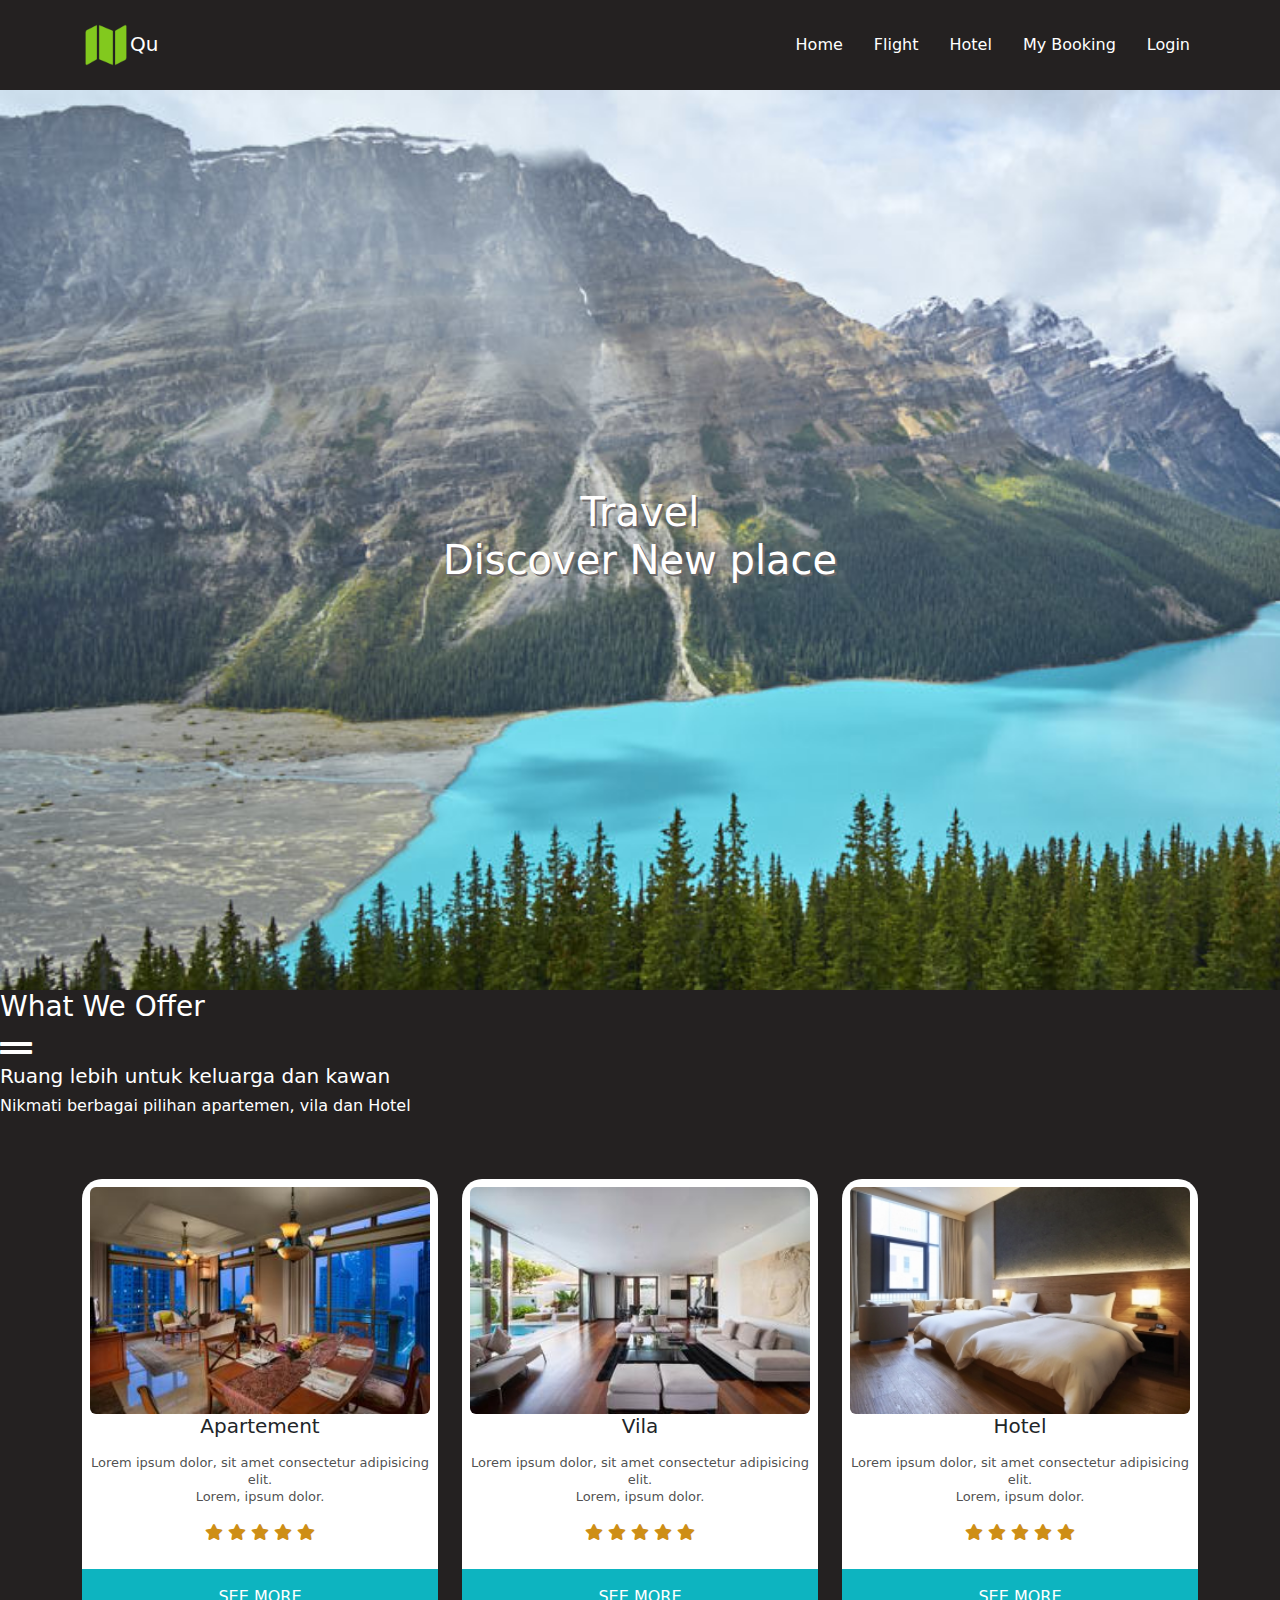
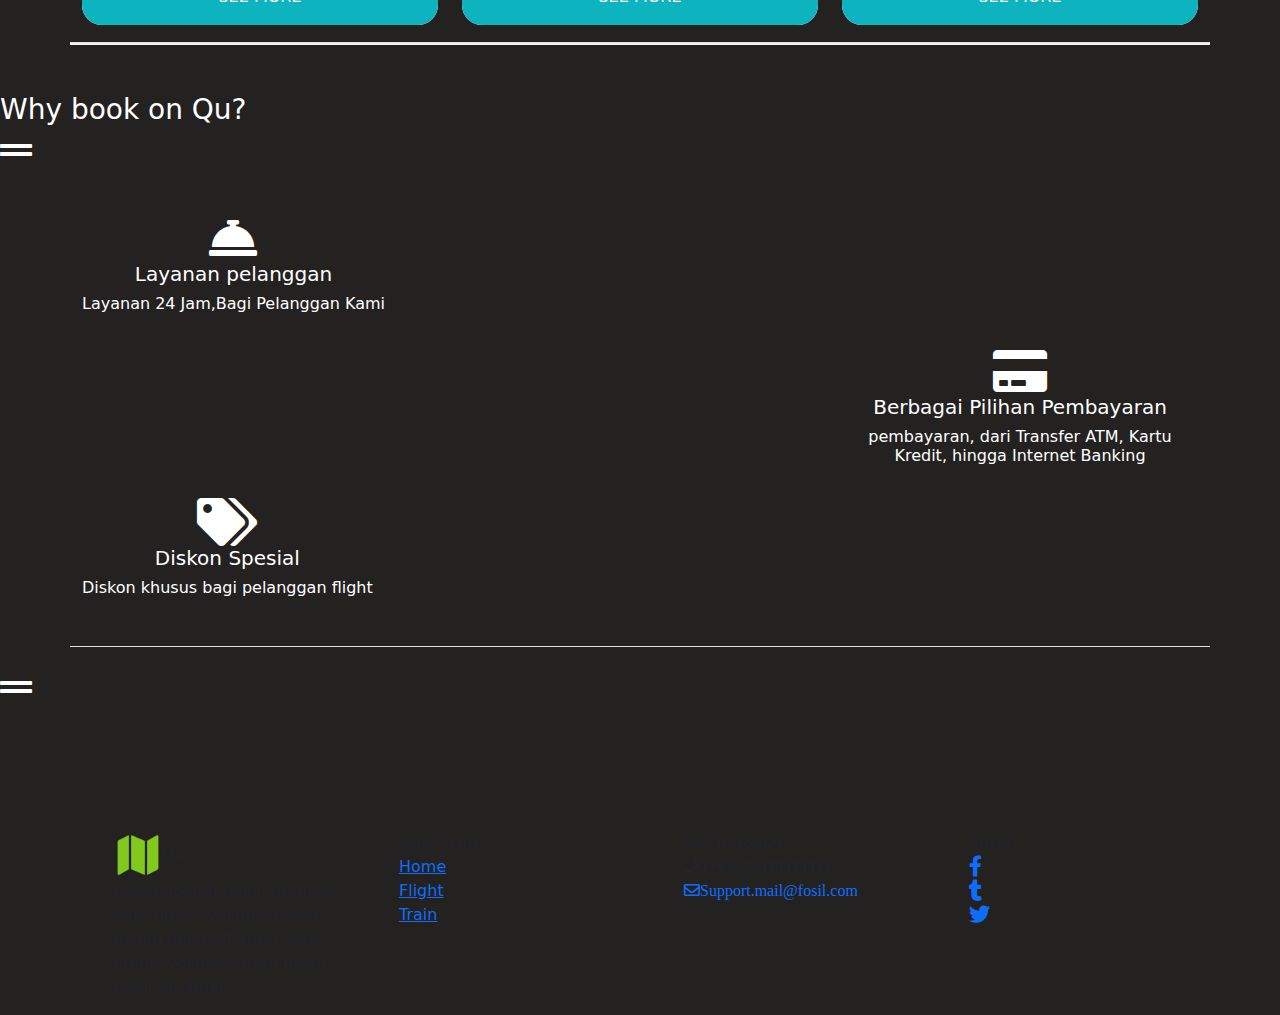
<file: index.html>
<html lang="en">
    <head>

      <meta charset="utf-8">
      <meta name="viewport" content="width=device-width, initial-scale=1.0">
      <link href="https://fonts.googleapis.com/icon?family=Material+Icons"rel="stylesheet"> 
      <link rel="shortcut icon" type="image/jpg" href="css/Img/9.png">
      <link rel="stylesheet" href="https://cdnjs.cloudflare.com/ajax/libs/font-awesome/5.15.3/css/all.min.css">
      <link href="https://cdn.jsdelivr.net/npm/bootstrap@5.0.0-beta3/dist/css/bootstrap.min.css" rel="stylesheet" integrity="sha384-eOJMYsd53ii+scO/bJGFsiCZc+5NDVN2yr8+0RDqr0Ql0h+rP48ckxlpbzKgwra6" crossorigin="anonymous">
      <link rel="stylesheet" type="text/css" href="css/style.css">
      <link rel="stylesheet" type="text/css" href="css/hstyle.css">
      <link rel="stylesheet" type="text/css" href="css/responsive.css">
      <title>Qu Ticket</title>
    </head>
    <body>
     

      <script src="https://cdn.jsdelivr.net/npm/bootstrap@5.0.0-beta3/dist/js/bootstrap.bundle.min.js" integrity="sha384-JEW9xMcG8R+pH31jmWH6WWP0WintQrMb4s7ZOdauHnUtxwoG2vI5DkLtS3qm9Ekf" crossorigin="anonymous"></script>
  
      <nav class="navbar navbar-expand-lg navbar-dark p-md-3">
        <div class="container">
         <a href="" class="navbar-brand"><img src="css/Img/16.ico" alt="">Qu</a>
         <button type="button" class="navbar-toggler" data-bs-target="#navbarNav" data-bs-toggle="collapse" aria-controls="navbarNav" aria-expanded="false" aria-label="Toggle navbar">
           <span class="navbar-toggler-icon"></span>
         </button>
         <div class="collapse navbar-collapse" id="navbarNav">
           <div class="mx-auto"></div>
           <ul class="navbar-nav">
             <li class="nav-item" id="up">
              <a href="#" class="nav-link text-white ">Home</a>
            </li>
            <li class="nav-item" id="up">
              <a href="Flight.html" class="nav-link text-white ac">Flight</a>
            </li>
            <li class="nav-item" id="up">
              <a href="Hotel.html" class="nav-link text-white">Hotel</a>
            </li>
            <li class="nav-item" id="up">
              <a href="Book.html" class="nav-link text-white">My Booking</a>
            </li>
            <li class="nav-item" id="up">
              <a href="Log.html" class="nav-link text-white active">Login</a>
            </li>
          </ul>
        </div>
        </div>
      </nav>
      
        <div class="banner-image w-100 vh-100 d-flex justify-content-center align-items-center">
          
          <h1 class="text-white text-center" >Travel <br>Discover New place</h1>
          
        </div>
        
        <div class="Title l text-white">
            <h3>What We Offer</h3>
            <i class="fas fa-grip-lines fa-2x"></i>
        </div>
        <div class="cap text-white">
                <h5>Ruang lebih untuk keluarga dan kawan </h5>
                <h6>Nikmati berbagai pilihan apartemen, vila dan Hotel</h6>
            </div>
          <div class="container mb-5 mt-5">
            <div class="row border-bottom">
              <div class="col-md-4">
                <div class="card o mt-3">
                  <div class="align-items-center p-2 text-center">
                    <img src="css/Img/apart.jpeg" alt="" class="rounded" >
                    <h5>Apartement</h5>
                    <div class="mt-3 info">
                      <span class="text1 d-block">Lorem ipsum dolor, sit amet consectetur adipisicing elit.</span>
                        <span class="text1">Lorem, ipsum dolor.</span>
                    </div>
                    
                    <div class="mt-3 text-dark">
                      <div class="star mt-3 align-items-center">
                        <i class="fas fa-star"></i>
                        <i class="fas fa-star"></i>
                        <i class="fas fa-star"></i>
                        <i class="fas fa-star"></i>
                        <i class="fas fa-star"></i>
                      </div>
                    </div>
                  </div>
                  <div class="p-3 apart text-center text-white mt-3 cursor i">
                    <span class="text-uppercase"> <a href="index5.html" class="stretched-link"></a> See more</span>
                  </div>
                </div>
              </div>

              <div class="col-md-4">
                <div class="card o mt-3">
                  <div class="align-items-center p-2 text-center">
                    <img src="css/Img/villa.jpeg" alt="" class="rounded" >
                    <h5>Vila</h5>
                    <div class="mt-3 info">
                      <span class="text1 d-block">Lorem ipsum dolor, sit amet consectetur adipisicing elit.</span>
                        <span class="text1">Lorem, ipsum dolor.</span>
                    </div>
                    <div class="mt-3 text-dark">

                      <div class="star mt-3 align-items-center">
                        <i class="fas fa-star"></i>
                        <i class="fas fa-star"></i>
                        <i class="fas fa-star"></i>
                        <i class="fas fa-star"></i>
                        <i class="fas fa-star"></i>
                      </div>
                    </div>
                  </div>
                  <div class="p-3 villa text-center text-white mt-3 cursor i">
                    <span class="text-uppercase"> <a href="index5.html" class="stretched-link"></a> See more</span>
                  </div>
                </div>
              </div>
              
              <div class="col-md-4">
                <div class="card o mt-3">
                  <div class="align-items-center p-2 text-center">
                    <img src="css/Img/20.jpg" alt="" class="rounded" >
                    <h5>Hotel</h5>
                    <div class="mt-3 info">
                      <span class="text1 d-block">Lorem ipsum dolor, sit amet consectetur adipisicing elit.</span>
                        <span class="text1">Lorem, ipsum dolor.</span>
                    </div>
                    <div class="mt-3 text-dark">

                      <div class="star mt-3 align-items-center">
                        <i class="fas fa-star"></i>
                        <i class="fas fa-star"></i>
                        <i class="fas fa-star"></i>
                        <i class="fas fa-star"></i>
                        <i class="fas fa-star"></i>
                      </div>
                    </div>
                  </div>
                  <div class="p-3 villa text-center text-white mt-3 cursor i">
                    <span class="text-uppercase"> <a href="index5.html" class="stretched-link"></a> See more</span>
                  </div>
                </div>
              </div>
            </div>
            </div>
            
          <div class="Title l text-white">
            <h3>Why book on Qu?</h3>
            <i class="fas fa-grip-lines fa-2x"></i>
        </div>
      <div class="container mb-4 mt-5">
          <div class="row mb-2">
            <div class="col-md-4">
            <div class="lay o text-white text-center">
              <i class="fas fa-concierge-bell fa-3x"></i>
              <h5>Layanan pelanggan</h5>
              <h6>Layanan 24 Jam,Bagi Pelanggan Kami </h6>
        </div>
        </div>
        <div class="col-md-4">
          <div class="lay l text-white text-center">
            <i class="fas fa-concierge-bell fa-3x"></i>
            <h5>Layanan pelanggan</h5>
            <h6>Layanan 24 Jam,Bagi Pelanggan Kami </h6>
      </div>
      </div>
      <div class="col-md-4">

        </div>
      </div>
      <div class="row mb-2">
        <div class="col-md-4">
        
      </div>
      <div class="col-md-4">
        <div class="lay l text-white text-center">
          <i class="fas fa-credit-card fa-3x"></i>
          <h5>Berbagai Pilihan Pembayaran</h5>
          <h6>pembayaran, dari Transfer ATM, Kartu Kredit, hingga Internet Banking</h6>
    </div>
      </div>
      <div class="col-md-4">
        <div class="lay o text-white text-center">
          <i class="fas fa-credit-card fa-3x"></i>
          <h5>Berbagai Pilihan Pembayaran</h5>
          <h6>pembayaran, dari Transfer ATM, Kartu Kredit, hingga Internet Banking</h6>
    </div>
     </div>
    </div>
    <div class="row border-bottom">
    <div class="col-md-4 mb-4">
      <div class="lay o text-white text-center">
        <i class="fas fa-tags fa-3x"></i>
        <h5>Diskon Spesial</h5>
        <h6>Diskon khusus bagi pelanggan flight</h6>
    </div>
    </div>
    <div class="col-md-4">
      <div class="lay l text-white text-center">
        <i class="fas fa-tags fa-3x"></i>
        <h5>Diskon Spesial</h5>
        <h6>Diskon khusus bagi pelanggan flight</h6>
    </div>
    </div>
    <div class="col-md-4">
    
   </div>
  </div>
        </div>
      <div class="Title l text-white">
        <i class="fas fa-grip-lines fa-2x"></i>
    </div>
    <footer class="footer l">
			<div class="container">
			<div class="row">
   
            <div class="col">
                <ul class="Logo">
                  <span><img src="css/Img/16.ico" alt="">Qu</span>     
                  <p>Lorem ipsum dolor sit amet, vero omnis vocibus,Lorem ipsum dolor sit amet, vero omnis vocibusLorem ipsum dolor sit amet,</p>
                 </ul>
            </div>
            <div class="col">
                <ul class="support">
                     <span>Quick Link</span>    
                     <li>
						 <a href="#">Home</a>
                      </li>
                           
                      <li>
                         <a href="index2.html">Flight</a>
                      </li>
                           
                      <li>
                        <a href="#">Train</a>
                      </li>

                </ul>
            </div>
            <div class="col">
                <ul class="support">
                     <span>Get in touch</span>    
                     <li>
						<i class="fas fa-phone"> (+62) 86439434922</i>  
                      </li>
                           
                      <li>
                         <a href="#"><i class="far fa-envelope">Support.mail@fosil.com</i></a>
                      </li>
                           

                </ul>
            </div>
			
            <div class="col">
              <ul class="social">
                         <span>Social</span>    
                          <li>
                               <a href="https://www.facebook.com/home.php"><i class="fab fa-facebook-f fa-lg"></i></a>
                          </li>

                          <li>
                               <a href="https://www.tumblr.com/login"><i class="fab fa-tumblr fa-lg"></i></a>
                          </li>
                           
                          <li>
                              <a href="https://twitter.com/home"><i class="fab fa-twitter fa-lg"></i></a>
                         </li>
                         
                </ul>
           </div>
       
       
       </div> 
    </div>
</footer>
		  </body>
  </html>
</file>
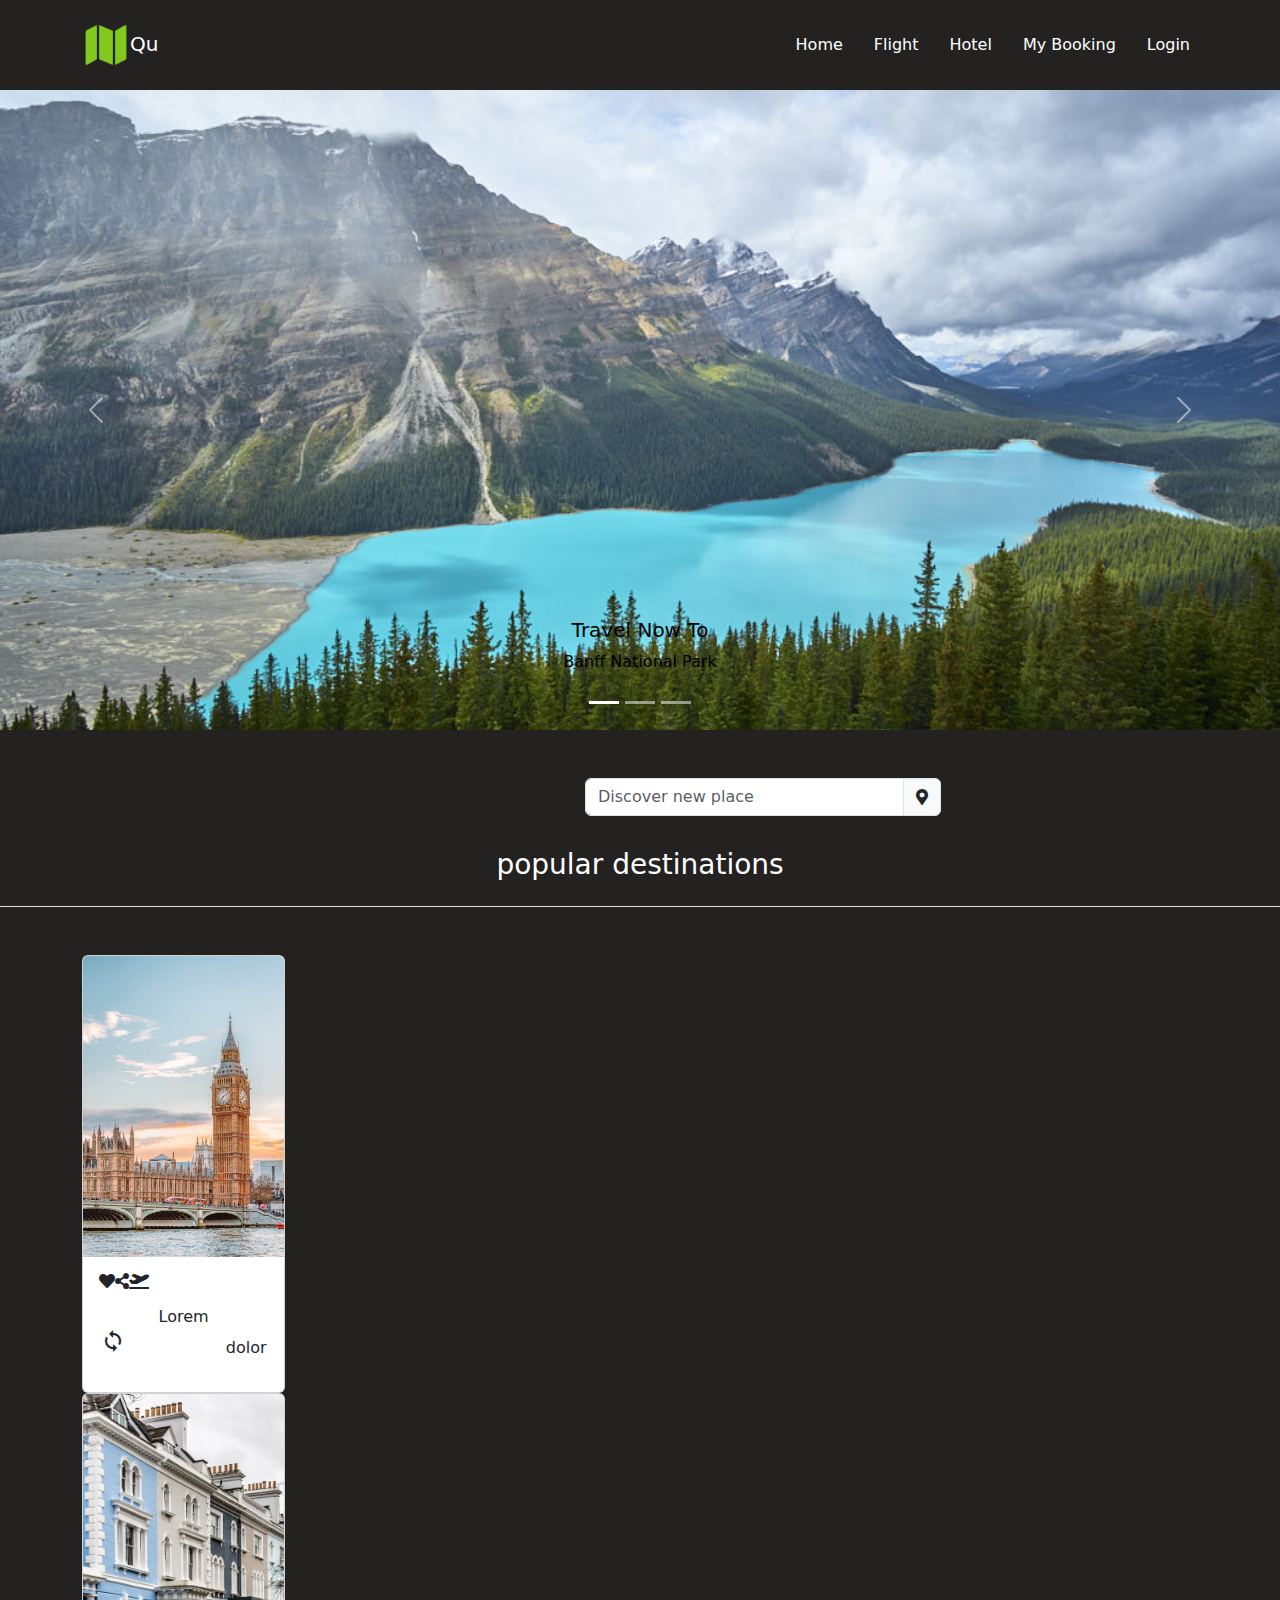
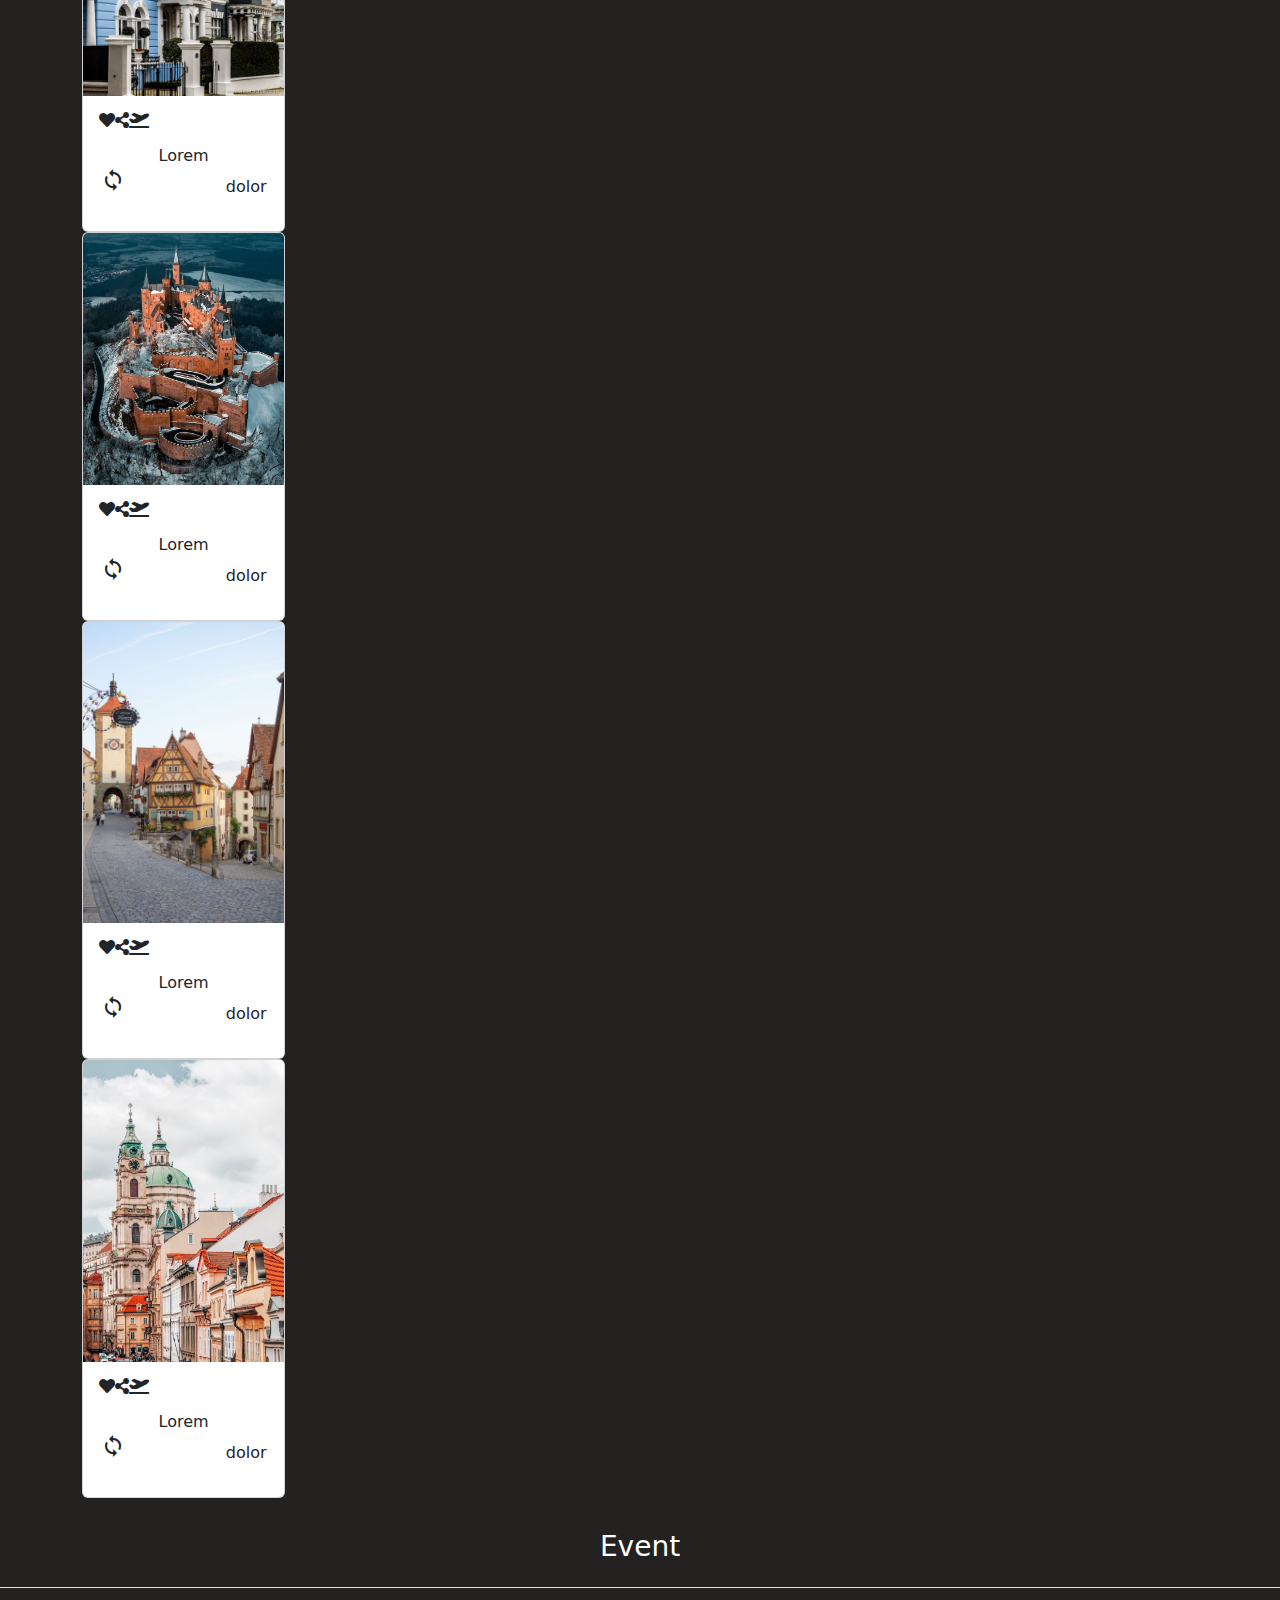
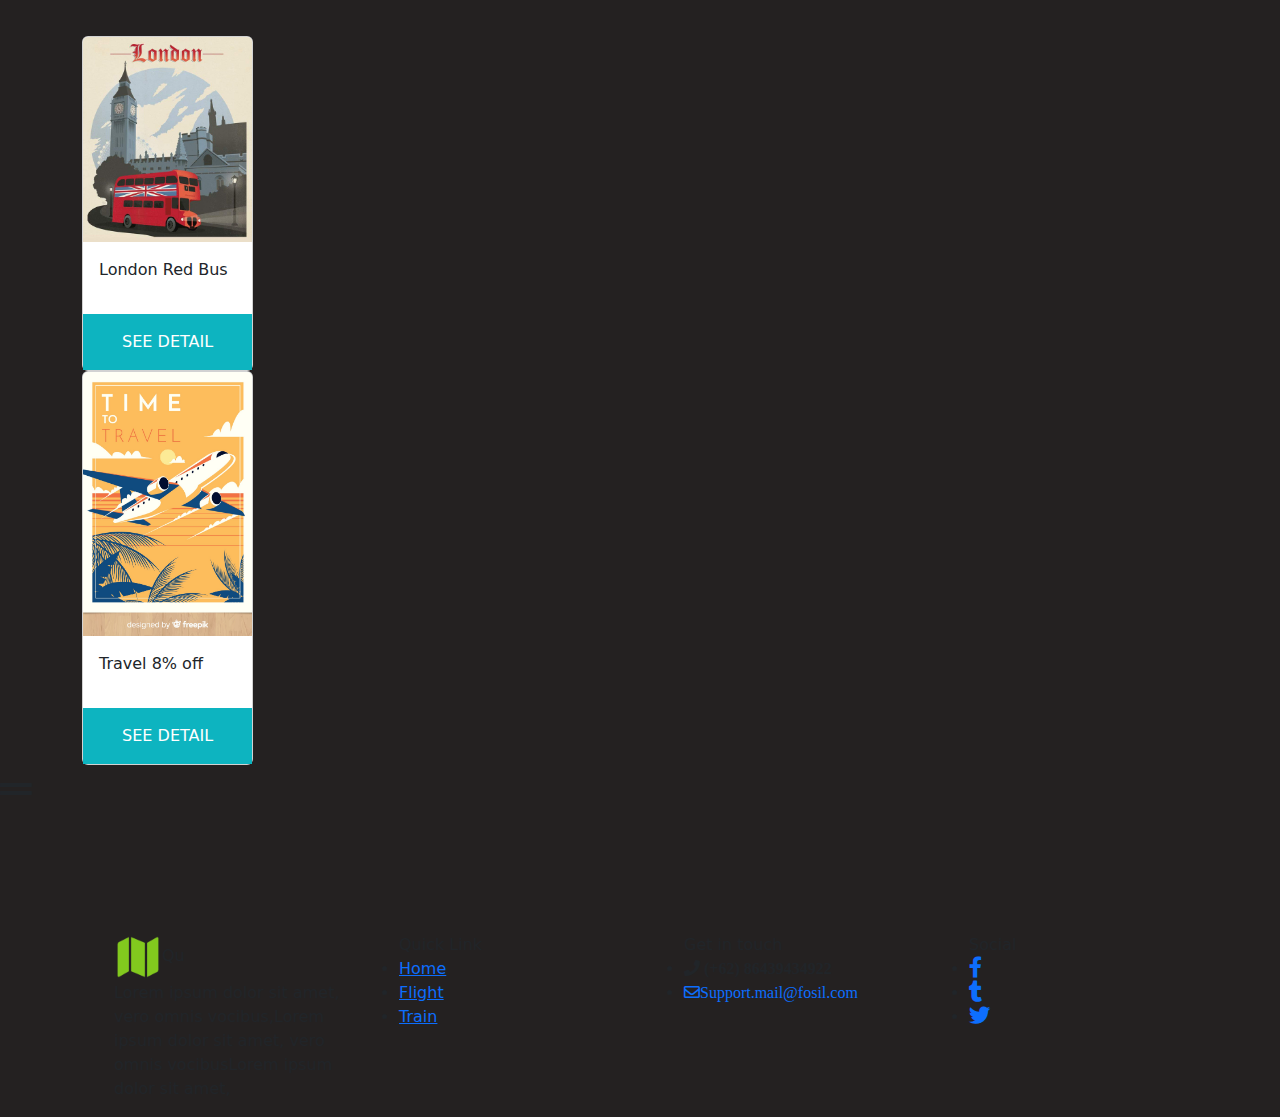
<file: Index.html>
<html lang="en">
    <head>

      <meta charset="utf-8">
      <meta name="viewport" content="width=device-width, initial-scale=1.0">
      <link href="https://fonts.googleapis.com/icon?family=Material+Icons"rel="stylesheet">
      <link rel="shortcut icon" type="image/jpg" href="css/Img/9.png">
      <link rel="stylesheet" href="https://cdnjs.cloudflare.com/ajax/libs/font-awesome/5.15.3/css/all.min.css">
      <link href="https://cdn.jsdelivr.net/npm/bootstrap@5.0.0-beta3/dist/css/bootstrap.min.css" rel="stylesheet" integrity="sha384-eOJMYsd53ii+scO/bJGFsiCZc+5NDVN2yr8+0RDqr0Ql0h+rP48ckxlpbzKgwra6" crossorigin="anonymous">
      <link rel="stylesheet" type="text/css" href="css/style.css">
      <link rel="stylesheet" type="text/css" href="css/hstyle.css">
      <link rel="stylesheet" type="text/css" href="css/responsive.css">
      <title>Qu Ticket</title>
    </head>
    <body>
     

      <script src="https://cdn.jsdelivr.net/npm/bootstrap@5.0.0-beta3/dist/js/bootstrap.bundle.min.js" integrity="sha384-JEW9xMcG8R+pH31jmWH6WWP0WintQrMb4s7ZOdauHnUtxwoG2vI5DkLtS3qm9Ekf" crossorigin="anonymous"></script>
  

      <nav class="navbar navbar-expand-lg navbar-dark p-md-3">
        <div class="container">
         <a href="" class="navbar-brand"><img src="css/Img/16.ico" alt="">Qu</a>
         <button type="button" class="navbar-toggler" data-bs-target="#navbarNav" data-bs-toggle="collapse" aria-controls="navbarNav" aria-expanded="false" aria-label="Toggle navbar">
           <span class="navbar-toggler-icon"></span>
         </button>
         <div class="collapse navbar-collapse" id="navbarNav">
           <div class="mx-auto"></div>
           <ul class="navbar-nav">
              <li class="nav-item" id="up">
                <a href="index3.html" class="nav-link text-white">Home</a>
              </li>
              <li class="nav-item" id="up">
                <a href="#" class="nav-link text-white active">Flight</a>
              </li>
              <li class="nav-item" id="up">
                <a href="index5.html" class="nav-link text-white">Hotel</a>
              </li>
              <li class="nav-item" id="up">
                <a href="index6.html" class="nav-link text-white">My Booking</a>
              </li>
              <li class="nav-item" id="up">
                <a href="index4.html" class="nav-link text-white">Login</a>
              </li>
              <li> <form>
                <div class="input-group l">
                <input type="text" class="form-control" placeholder="Discover new place" aria-label="Username" aria-describedby="basic-addon1">
                <button class="input-group-text" id="basic-addon1" type="submit"><i class="fas fa-map-marker-alt"></i></button>
                </div>
              </form></li>
          </ul>
        </div>
        </div>
      </nav>
      <div id="carouselExampleIndicators" class="carousel slide" data-bs-ride="carousel">
        <div class="carousel-indicators">
          <button type="button" data-bs-target="#carouselExampleIndicators" data-bs-slide-to="0" class="active" aria-current="true" aria-label="Slide 1"></button>
          <button type="button" data-bs-target="#carouselExampleIndicators" data-bs-slide-to="1" aria-label="Slide 2"></button>
          <button type="button" data-bs-target="#carouselExampleIndicators" data-bs-slide-to="2" aria-label="Slide 3"></button>
        </div>
        <div class="carousel-inner">
          <div class="carousel-item active">
            <a href="#">
            <img src="css/Img/21.jpg" class="d-block w-100" alt="...">
            </a>
            <div class="carousel-caption d-none d-md-block text-black">
              <h5>Travel Now To </h5>
              <p>Banff National Park</p>
            </div>
          </div>
          <div class="carousel-item">
            <a href="#">
            <img src="css/Img/18.jpg" class="d-block w-100" alt="...">
            </a>
            <div class="carousel-caption d-none d-md-block text-black">
              <h5>Travel Now To </h5>
              <p>King Canyon National Park</p>
            </div>
          </div>
          <div class="carousel-item">
            <a href="#">
            <img src="css/Img/30.jpg" class="d-block w-100" alt="...">
              </a>
              <div class="carousel-caption d-none d-md-block">
                <h5>Travel Now To </h5>
                <p>Manarola</p>
              </div>
          </div>

        </div>
        <button class="carousel-control-prev" type="button" data-bs-target="#carouselExampleIndicators" data-bs-slide="prev">
          <span class="carousel-control-prev-icon" aria-hidden="true"></span>
          <span class="visually-hidden">Previous</span>
        </button>
        <button class="carousel-control-next" type="button" data-bs-target="#carouselExampleIndicators" data-bs-slide="next">
          <span class="carousel-control-next-icon" aria-hidden="true"></span>
          <span class="visually-hidden">Next</span>
        </button>
      </div>
      <div class="container mb-3 mt-5 align-items-center ">
        <div class="row">
          <div class="col-md-4">
          </div>
          <div class="col-md-4">
            <form>
              <div class="input-group u">
              <input type="text" class="form-control" placeholder="Discover new place" aria-label="Username" aria-describedby="basic-addon1">
              <button class="input-group-text" id="basic-addon1" type="submit"><i class="fas fa-map-marker-alt"></i></button>
              </div>
            </form>
          </div>
          <div class="col-md-4">
          </div>
        </div>
      </div>
      <div class="Title text-white text-center border-bottom mr-5 ml-5 pb-3">
            <h3>popular destinations</h3>
        </div>
        <div class="container mb-2 mt-5">  
        <div class="card l float-left" style="width: 12.7rem;">
            <img src="css/Img/4.jpg" class="card-img-top" alt="...">
            <div class="card-body">
                <div class="icon pb-3">
                    <i class="fas fa-heart"></i><i class="fas fa-share-alt"></i><i class="fas fa-plane-departure"></i>
                </div>
                <div class="card-text text-center">
                  <a href="index7.html" class="stretched-link"></a>
                  <p>Lorem <span class="material-icons">sync_alt</span> dolor</i></p>
                </div>
            </div>
          </div>
          <div class="card l float-left" style="width: 12.7rem;">
            <img src="css/Img/5.jpg" class="card-img-top" alt="...">
            <div class="card-body">
                <div class="icon pb-3">
                    <i class="fas fa-heart"></i><i class="fas fa-share-alt"></i><i class="fas fa-plane-departure"></i>
                </div>
                <div class="card-text text-center">
                  <a href="index7.html" class="stretched-link"></a>
                  <p>Lorem <span class="material-icons">sync_alt</span> dolor</i></p>
                </div>
            </div>
          </div>
          <div class="card l float-left" style="width: 12.7rem;">
            <img src="css/Img/6.jpg" class="card-img-top" alt="...">
            <div class="card-body">
                <div class="icon pb-3">
                    <i class="fas fa-heart"></i><i class="fas fa-share-alt"></i><i class="fas fa-plane-departure"></i>
                </div>
                <div class="card-text text-center">
                  <a href="index7.html" class="stretched-link"></a>
                  <p>Lorem <span class="material-icons">sync_alt</span> dolor</i></p>
                </div>
            </div>
          </div>
          <div class="card l float-left" style="width: 12.7rem;">
            <img src="css/Img/7.jpg" class="card-img-top" alt="...">
            <div class="card-body">
                <div class="icon pb-3">
                    <i class="fas fa-heart"></i><i class="fas fa-share-alt"></i><i class="fas fa-plane-departure"></i>
                </div>
                <div class="card-text text-center">
                  <a href="index7.html" class="stretched-link"></a>
                  <p>Lorem <span class="material-icons">sync_alt</span> dolor</i></p>
                </div>
            </div>
          </div>
          <div class="card l float-left" style="width: 12.7rem;">
            <img src="css/Img/23.jfif" class="card-img-top" alt="...">
            <div class="card-body">
                <div class="icon pb-3">
                    <i class="fas fa-heart"></i><i class="fas fa-share-alt"></i><i class="fas fa-plane-departure"></i>
                </div>
                <div class="card-text text-center">
                  <a href="index7.html" class="stretched-link"></a>
                  <p>Lorem <span class="material-icons">sync_alt</span> dolor</i></p>
                </div>
            </div>
          </div>
        </div>    
          <br>
        <div class="Title text-white text-center border-bottom mr-5 ml-5 pb-3">
            <h3>Event</h3>
            
        </div>
        <div class="container mb-2 mt-5">
        <div class="card l float-left" style="width: 10.7rem;">
            <img src="css/Img/8.jpg" class="card-img-top" alt="...">
            
            <div class="card-body">
              <div class="card-text">London Red Bus</div>
            </div>
            <div class="p-3 apart text-center text-white mt-3 cursor o">
              
              <span class="text-uppercase"><a href="#" class=""></a>See Detail</span>
            </div>
          </div>
          <div class="card l float-left" style="width: 10.7rem;">
            <img src="css/Img/14.1.jpg" class="card-img-top" alt="...">
            <div class="card-body">
              <div class="card-text">Travel 8% off</div>
              
            </div>
            <div class="p-3 apart text-center text-white mt-3 cursor o">
              
              <span class="text-uppercase"><a href="#" class=""></a>See Detail</span>
            </div>
          </div>
        </div>
		   <div class="Title">
            <i class="fas fa-grip-lines fa-2x"></i>
			</div>
			<footer class="footer">
			<div class="container">
			<div class="row">
   
            <div class="col">
                <ul class="Logo">
                     <span><img src="css/Img/16.ico" alt="">Qu</span>    
                  <p>Lorem ipsum dolor sit amet, vero omnis vocibus,Lorem ipsum dolor sit amet, vero omnis vocibusLorem ipsum dolor sit amet,</p>
                 </ul>
            </div>
            <div class="col">
                <ul class="support">
                     <span>Quick Link</span>    
                     <li>
						          <a href="index3.html">Home</a>
                      </li>
                           
                      <li>
                         <a href="#">Flight</a>
                      </li>
                           
                      <li>
                        <a href="#">Train</a>
                      </li>

                </ul>
            </div>
            <div class="col">
                <ul class="support">
                     <span>Get in touch</span>    
                     <li>
						          <i class="fas fa-phone "> (+62) 86439434922</i>  
                      </li>
                           
                      <li>
                         <a href="#"><i class="far fa-envelope">Support.mail@fosil.com</i></a>
                      </li>

                </ul>
            </div>
			
            <div class="col">
               <ul class="social">
                          <span>Social</span>    
                           <li>
                                <a href="https://www.facebook.com/home.php"><i class="fab fa-facebook-f fa-lg"></i></a>
                           </li>

                           <li>
                                <a href="https://www.tumblr.com/login"><i class="fab fa-tumblr fa-lg"></i></a>
                           </li>
                            
                           <li>
                                <a href="https://twitter.com/home"><i class="fab fa-twitter fa-lg"></i></a>
                          </li>
                          
                 </ul>
            </div>
       
       
       </div> 
    </div>
</footer>
    </body>
  </html>
</file>
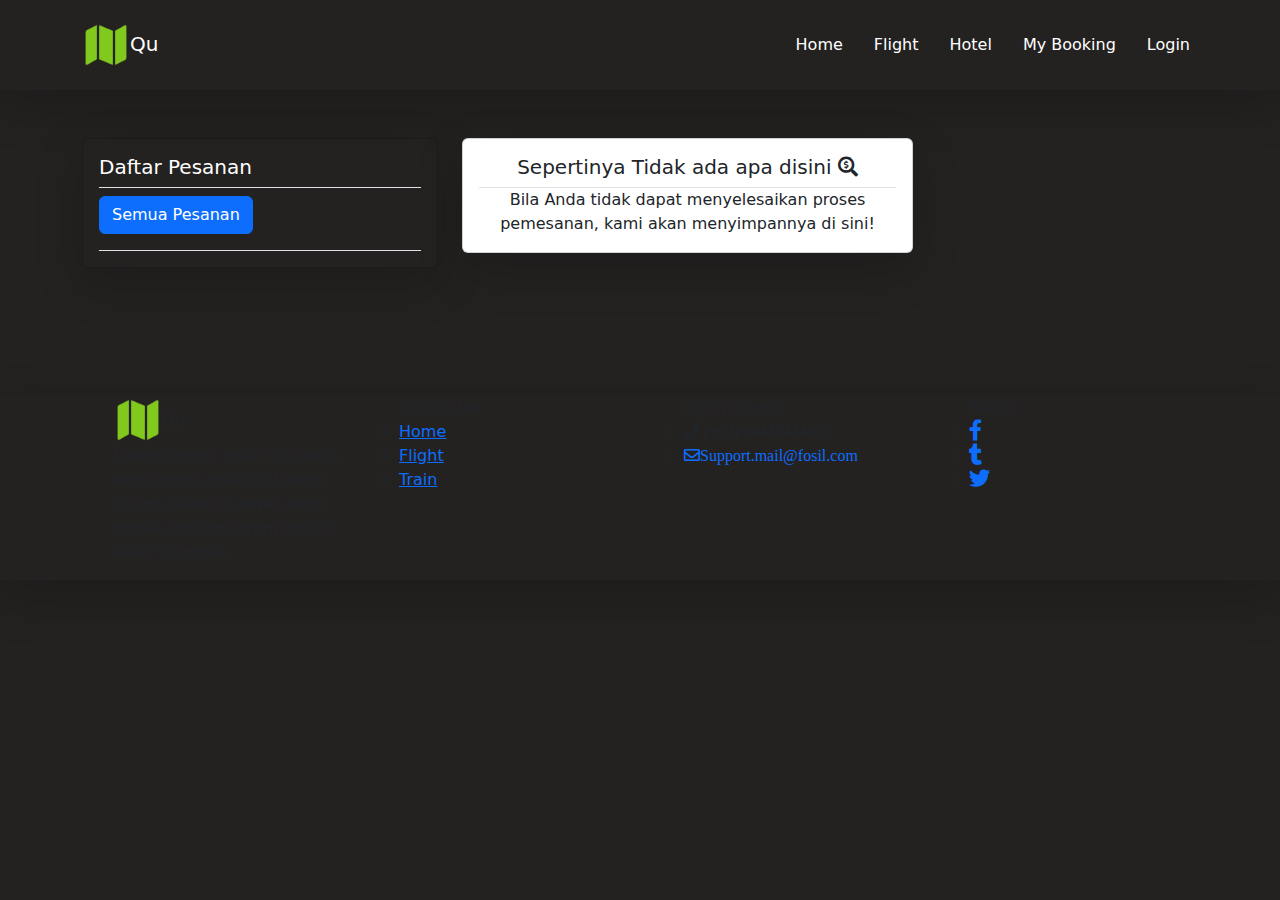
<file: Book.html>
<html lang="en">
  <head>
    <meta charset="utf-8">
    <meta charset="utf-8">
      <meta name="viewport" content="width=device-width, initial-scale=1.0">
      <link href="https://fonts.googleapis.com/icon?family=Material+Icons"rel="stylesheet">
      <link rel="shortcut icon" type="image/jpg" href="css/Img/9.png">
      <link rel="stylesheet" href="https://cdnjs.cloudflare.com/ajax/libs/font-awesome/5.15.3/css/all.min.css">
      <link href="https://cdn.jsdelivr.net/npm/bootstrap@5.0.0-beta3/dist/css/bootstrap.min.css" rel="stylesheet" integrity="sha384-eOJMYsd53ii+scO/bJGFsiCZc+5NDVN2yr8+0RDqr0Ql0h+rP48ckxlpbzKgwra6" crossorigin="anonymous">
      <link rel="stylesheet" type="text/css" href="css/style.css">
      <link rel="stylesheet" type="text/css" href="css/hstyle.css">
      <link rel="stylesheet" type="text/css" href="css/responsive.css">
      <title>Qu Ticket</title>
    
  </head>
  <body>
    <script src="https://cdn.jsdelivr.net/npm/bootstrap@5.0.0-beta3/dist/js/bootstrap.bundle.min.js" integrity="sha384-JEW9xMcG8R+pH31jmWH6WWP0WintQrMb4s7ZOdauHnUtxwoG2vI5DkLtS3qm9Ekf" crossorigin="anonymous"></script>
     
    <nav class="navbar shadow-lg navbar-expand-lg navbar-dark p-md-3">
        <div class="container">
         <a href="" class="navbar-brand"><img src="css/Img/16.ico" alt="">Qu</a>
         <button type="button" class="navbar-toggler" data-bs-target="#navbarNav" data-bs-toggle="collapse" aria-controls="navbarNav" aria-expanded="false" aria-label="Toggle navbar">
           <span class="navbar-toggler-icon"></span>
         </button>
         <div class="collapse navbar-collapse" id="navbarNav">
           <div class="mx-auto"></div>
           <ul class="navbar-nav">
              <li class="nav-item" id="up">
              <a href="index.html" class="nav-link text-white ">Home</a>
            </li>
            <li class="nav-item" id="up">
              <a href="Flight.html" class="nav-link text-white ac">Flight</a>
            </li>
            <li class="nav-item" id="up">
              <a href="Hotel.html" class="nav-link text-white">Hotel</a>
            </li>
            <li class="nav-item" id="up">
              <a href="#" class="nav-link text-white">My Booking</a>
            </li>
            <li class="nav-item" id="up">
              <a href="Log.html" class="nav-link text-white active">Login</a>
            </li>
             
              <li> <form>
                <div class="input-group l">
                <input type="text" class="form-control" placeholder="Discover new place" aria-label="Username" aria-describedby="basic-addon1">
                <button class="input-group-text" id="basic-addon1" type="submit"><i class="fas fa-map-marker-alt"></i></button>
                </div>
              </form></li>
          </ul>
        </div>
        </div>
      </nav>


      <div class="container mb-3 mt-5 align-items-center ">
        <div class="row">
          <div class="col-md-4">
            <div class="card shadow-lg bg-transparent">
                <div class="card-body">
                <div class="card-text text-white border-bottom">
                    <h5 class="card-title">
                        Daftar Pesanan
                    </h5>
               </div>
               <h6 class="card-text text-white pt-2 border-bottom pb-3">
                   <button type="button" class="btn btn-primary pr-5">Semua Pesanan</button>
                </h6>
            </div>
            </div>
          </div>
          <div class="col-md-5">
            <div class="card shadow-lg">
                <div class="card-body">
                    
                <div class="card-text text-center border-bottom">
                    <h5 class="card-title">Sepertinya Tidak ada apa disini <i class="fas fa-search-dollar"></i></h5>
               </div>
                <p class="card-text text-center">Bila Anda tidak dapat menyelesaikan proses pemesanan, kami akan menyimpannya di sini!</p>
            </div>
            </div>
          </div>
          <div class="col-md-4">
          </div>
        </div>
      </div>



      <footer class="footer l shadow-lg">
        <div class="container">
        <div class="row">

        <div class="col">
            <ul class="Logo">
              <span><img src="css/Img/16.ico" alt="">Qu</span>     
              <p>Lorem ipsum dolor sit amet, vero omnis vocibus,Lorem ipsum dolor sit amet, vero omnis vocibusLorem ipsum dolor sit amet,</p>
             </ul>
        </div>
        <div class="col">
            <ul class="support">
                 <span>Quick Link</span>    
                 <li>
                     <a href="#">Home</a>
                  </li>
                       
                  <li>
                     <a href="index2.html">Flight</a>
                  </li>
                       
                  <li>
                    <a href="#">Train</a>
                  </li>

            </ul>
        </div>
        <div class="col">
            <ul class="support">
                 <span>Get in touch</span>    
                 <li>
                    <i class="fas fa-phone"> (+62) 86439434922</i>  
                  </li>
                       
                  <li>
                     <a href="#"><i class="far fa-envelope">Support.mail@fosil.com</i></a>
                  </li>
                       

            </ul>
        </div>
        
        <div class="col">
          <ul class="social">
                     <span>Social</span>    
                      <li>
                           <a href="https://www.facebook.com/home.php"><i class="fab fa-facebook-f fa-lg"></i></a>
                      </li>

                      <li>
                           <a href="https://www.tumblr.com/login"><i class="fab fa-tumblr fa-lg"></i></a>
                      </li>
                       
                      <li>
                          <a href="https://twitter.com/home"><i class="fab fa-twitter fa-lg"></i></a>
                     </li>  
            </ul>
       </div>
   </div> 
</div>
</footer>
    
  </body>
</html>
</file>
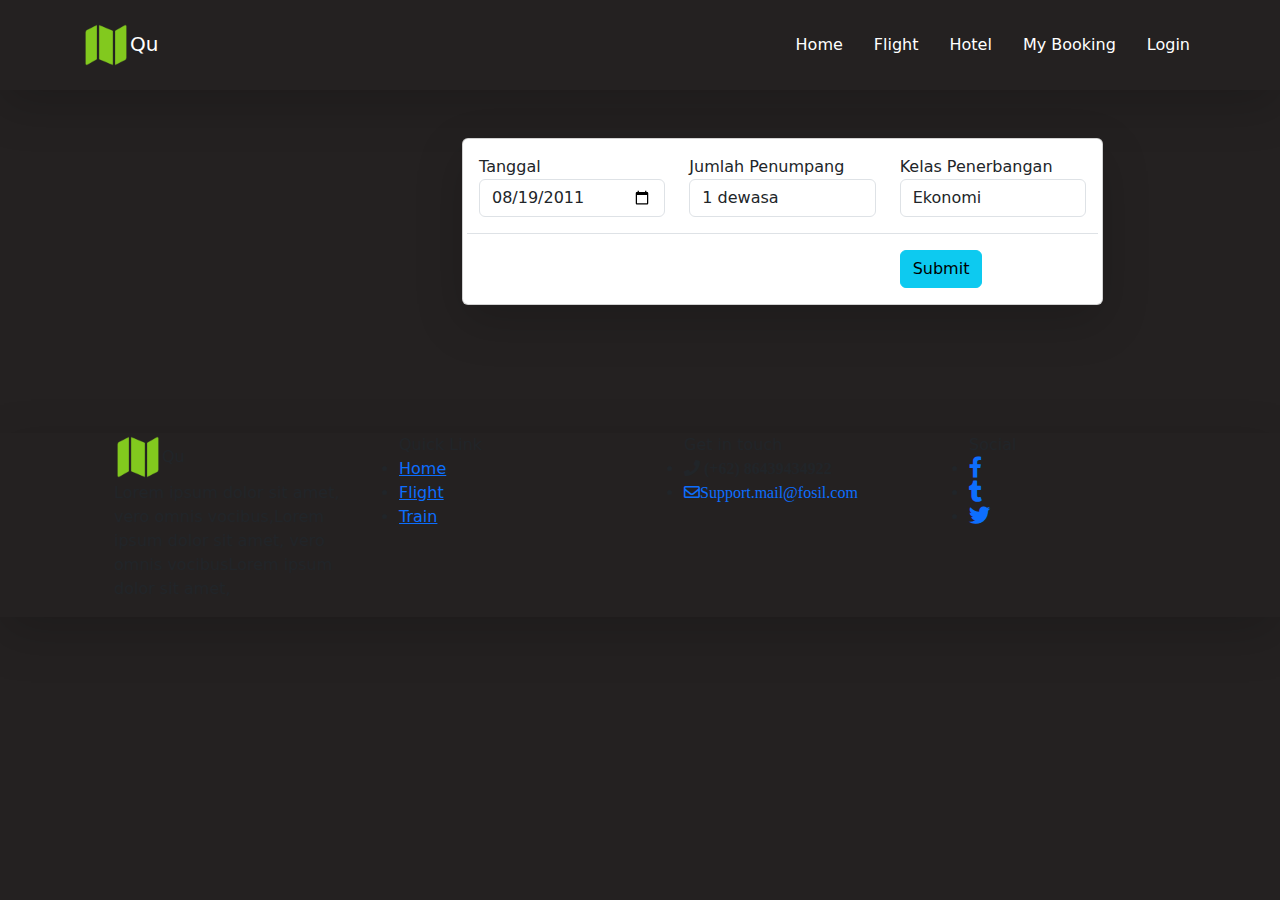
<file: commit.html>
<html lang="en">
  <head>

    <meta charset="utf-8">
    <meta name="viewport" content="width=device-width, initial-scale=1, shrink-to-fit=no">
  	<link href="https://fonts.googleapis.com/icon?family=Material+Icons"rel="stylesheet">   
    <link rel="shortcut icon" type="image/jpg" href="css/Img/9.png">
    <link rel="stylesheet" href="https://cdnjs.cloudflare.com/ajax/libs/font-awesome/5.15.3/css/all.min.css">
     
    <link rel="stylesheet" type="text/css" href="css/style.css">
    <link rel="stylesheet" type="text/css" href="css/responsive.css">
    <link rel="stylesheet" href="css/hstyle.css" type="text/css">

    <title>Qu ticket</title>
  </head>
  <body>
    <nav class="navbar shadow-lg  navbar-expand-lg navbar-dark p-md-3">
      <div class="container">
       <a href="" class="navbar-brand"><img src="css/Img/16.ico" alt="">Qu</a>
       <button type="button" class="navbar-toggler" data-bs-target="#navbarNav" data-bs-toggle="collapse" aria-controls="navbarNav" aria-expanded="false" aria-label="Toggle navbar">
         <span class="navbar-toggler-icon"></span>
       </button>
       <div class="collapse navbar-collapse" id="navbarNav">
         <div class="mx-auto"></div>
         <ul class="navbar-nav">
            <li class="nav-item" id="up">
              <a href="index.html" class="nav-link text-white ">Home</a>
            </li>
            <li class="nav-item" id="up">
              <a href="Flight.html" class="nav-link text-white ac">Flight</a>
            </li>
            <li class="nav-item" id="up">
              <a href="Hotel.html" class="nav-link text-white">Hotel</a>
            </li>
            <li class="nav-item" id="up">
              <a href="Book.html" class="nav-link text-white">My Booking</a>
            </li>
            <li class="nav-item" id="up">
              <a href="Log.html" class="nav-link text-white active">Login</a>
            </li>
            <li> 
              <form>
              <div class="input-group l">
              <input type="text" class="form-control" placeholder="Discover new place" aria-label="Username" aria-describedby="basic-addon1">
              <button class="input-group-text" id="basic-addon1" type="submit"><i class="fas fa-map-marker-alt"></i></button>
              </div>
              </form>
          </li>
        </ul>
      </div>
      </div>
    </nav>
    <div class="container mb-3 mt-5 align-items-center ">
      <div class="row">
        <div class="col-md-4">
        </div>
        <div class="col-md-7">
          <div class="card shadow-lg">
            <div class="card-body">
                    <div class="row border-bottom pb-3">
                    <div class="col-4">
                        <p class="card-text">Tanggal
                        <input class="form-control" type="date" value="2011-08-19" id="example-date-input">
                        </p>
                    </div>
                    
                    <div class="col-4">
                        
                            <div class="form-group">
                                <label class="card-text">Jumlah Penumpang</label>
                                <select class="form-control">
                                  <option>1 dewasa</option>
                                  <option>2 dewasa</option>
                                  <option>3 dewasa</option>
                                  <option>4 dewasa</option>
                                  <option>5 dewasa</option>
                                </select>
                              </div>
                        
                    </div>
                    
                    <div class="col-4">
                        <div class="form-group">
                            <label class="card-text">Kelas Penerbangan</label>
                            <select class="form-control">
                              <option>Ekonomi</option>
                              <option>Bisnis</option>
                              <option>First class</option>
                          
                            </select>
                          </div>
                    </div>
                    </div>
                    <div class="row mt-3">
                        <div class="col-4">

                        </div>
                        <div class="col-4">
                            
                        </div>
                        <div class="col-4">
                            <button type="button" class="btn btn-info pr-5">Submit</button>
                        </div>
                    </div>
                    
                </div>
             </div>
                   
                  
           </div>
        </div>
        </div>
        <div class="col-md-4">
        </div>
      </div>
    </div>
    <footer class="footer l shadow-lg">
			<div class="container">
			<div class="row">
   
            <div class="col">
                <ul class="Logo">
                  <span><img src="css/Img/16.ico" alt="">Qu</span>     
                  <p>Lorem ipsum dolor sit amet, vero omnis vocibus,Lorem ipsum dolor sit amet, vero omnis vocibusLorem ipsum dolor sit amet,</p>
                 </ul>
            </div>
            <div class="col">
                <ul class="support">
                     <span>Quick Link</span>    
                     <li>
						 <a href="#">Home</a>
                      </li>
                           
                      <li>
                         <a href="index2.html">Flight</a>
                      </li>
                           
                      <li>
                        <a href="#">Train</a>
                      </li>

                </ul>
            </div>
            <div class="col">
                <ul class="support">
                     <span>Get in touch</span>    
                     <li>
						<i class="fas fa-phone"> (+62) 86439434922</i>  
                      </li>
                           
                      <li>
                         <a href="#"><i class="far fa-envelope">Support.mail@fosil.com</i></a>
                      </li>
                           

                </ul>
            </div>
			
            <div class="col">
              <ul class="social">
                         <span>Social</span>    
                          <li>
                               <a href="https://www.facebook.com/home.php"><i class="fab fa-facebook-f fa-lg"></i></a>
                          </li>

                          <li>
                               <a href="https://www.tumblr.com/login"><i class="fab fa-tumblr fa-lg"></i></a>
                          </li>
                           
                          <li>
                              <a href="https://twitter.com/home"><i class="fab fa-twitter fa-lg"></i></a>
                         </li>
                         
                </ul>
           </div>
       
       
       </div> 
    </div>
</footer>

   <script src="https://cdn.jsdelivr.net/npm/bootstrap@5.0.0-beta3/dist/js/bootstrap.bundle.min.js" integrity="sha384-JEW9xMcG8R+pH31jmWH6WWP0WintQrMb4s7ZOdauHnUtxwoG2vI5DkLtS3qm9Ekf" crossorigin="anonymous"></script>
  
  </body>
</html>
</file>
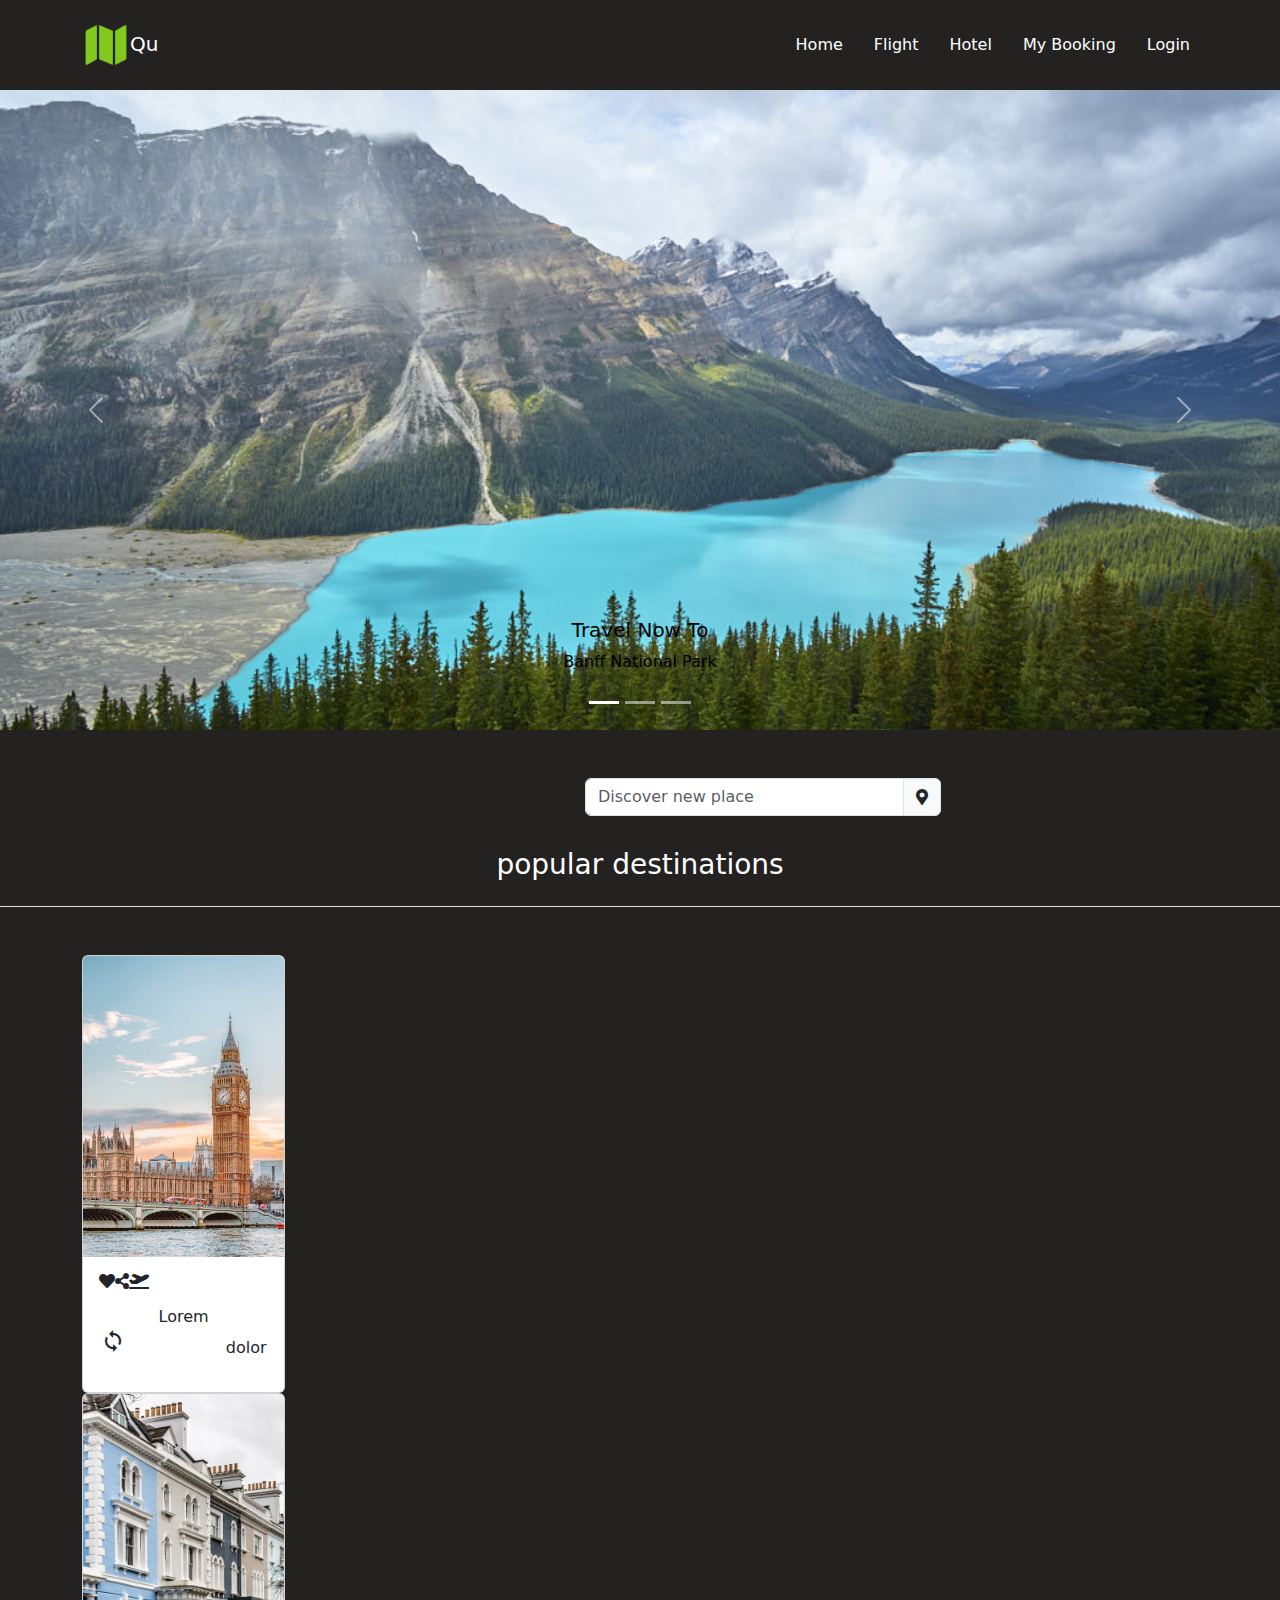
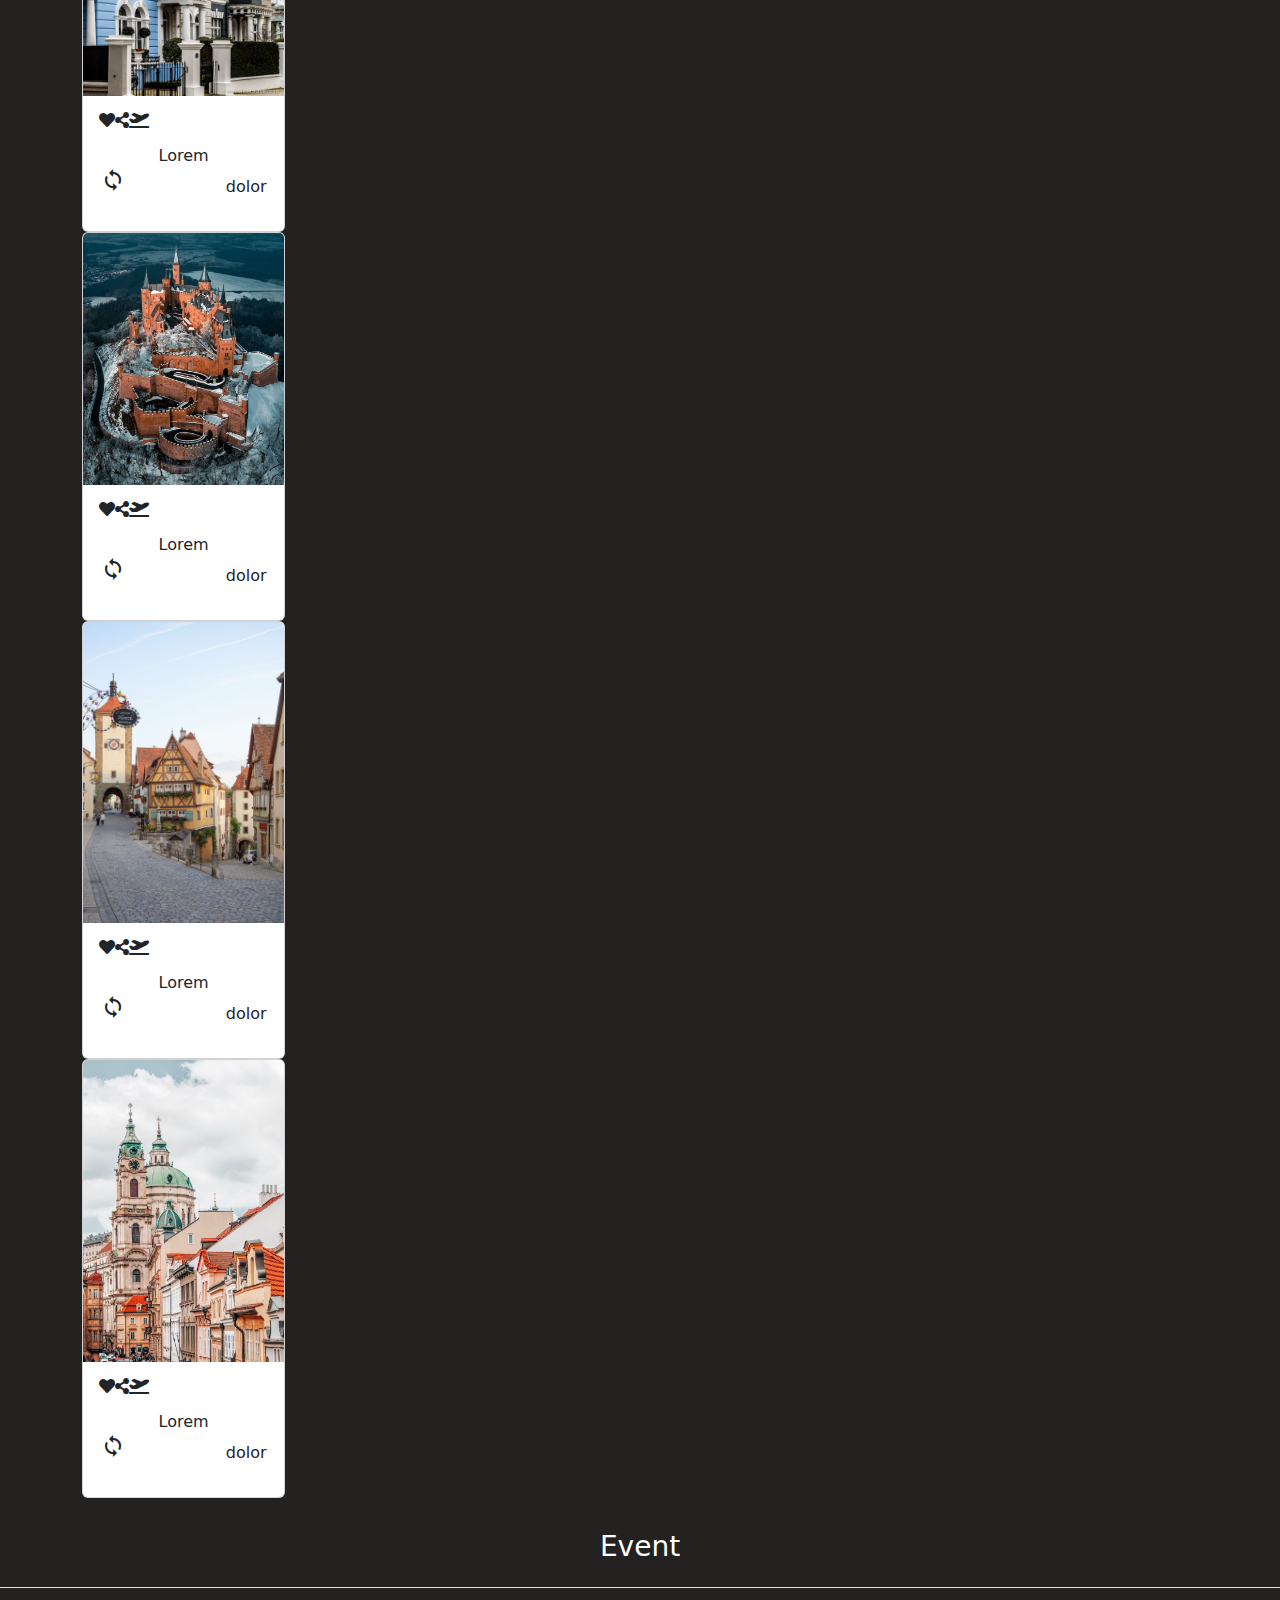
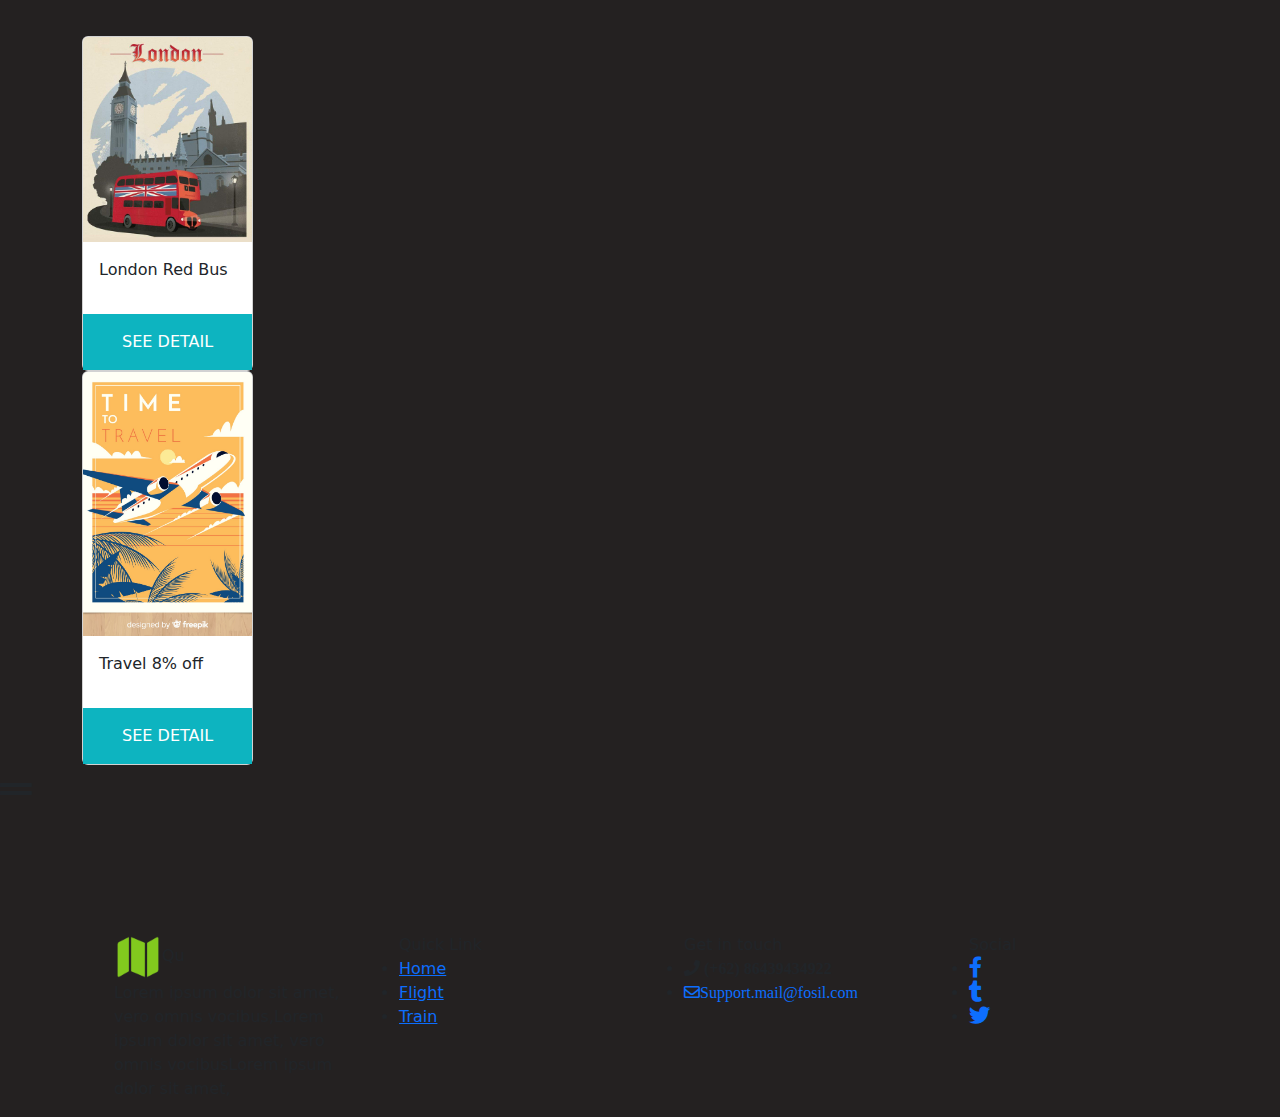
<file: Flight.html>
<html lang="en">
    <head>

      <meta charset="utf-8">
      <meta name="viewport" content="width=device-width, initial-scale=1.0">
      <link href="https://fonts.googleapis.com/icon?family=Material+Icons"rel="stylesheet">
      <link rel="shortcut icon" type="image/jpg" href="css/Img/9.png">
      <link rel="stylesheet" href="https://cdnjs.cloudflare.com/ajax/libs/font-awesome/5.15.3/css/all.min.css">
      <link href="https://cdn.jsdelivr.net/npm/bootstrap@5.0.0-beta3/dist/css/bootstrap.min.css" rel="stylesheet" integrity="sha384-eOJMYsd53ii+scO/bJGFsiCZc+5NDVN2yr8+0RDqr0Ql0h+rP48ckxlpbzKgwra6" crossorigin="anonymous">
      <link rel="stylesheet" type="text/css" href="css/style.css">
      <link rel="stylesheet" type="text/css" href="css/hstyle.css">
      <link rel="stylesheet" type="text/css" href="css/responsive.css">
      <title>Qu Ticket</title>
    </head>
    <body>
     

      <script src="https://cdn.jsdelivr.net/npm/bootstrap@5.0.0-beta3/dist/js/bootstrap.bundle.min.js" integrity="sha384-JEW9xMcG8R+pH31jmWH6WWP0WintQrMb4s7ZOdauHnUtxwoG2vI5DkLtS3qm9Ekf" crossorigin="anonymous"></script>
  

      <nav class="navbar navbar-expand-lg navbar-dark p-md-3">
        <div class="container">
         <a href="" class="navbar-brand"><img src="css/Img/16.ico" alt="">Qu</a>
         <button type="button" class="navbar-toggler" data-bs-target="#navbarNav" data-bs-toggle="collapse" aria-controls="navbarNav" aria-expanded="false" aria-label="Toggle navbar">
           <span class="navbar-toggler-icon"></span>
         </button>
         <div class="collapse navbar-collapse" id="navbarNav">
           <div class="mx-auto"></div>
           <ul class="navbar-nav">
              <li class="nav-item" id="up">
              <a href="index.html" class="nav-link text-white ">Home</a>
            </li>
            <li class="nav-item" id="up">
              <a href="#" class="nav-link text-white ac">Flight</a>
            </li>
            <li class="nav-item" id="up">
              <a href="Hotel.html" class="nav-link text-white">Hotel</a>
            </li>
            <li class="nav-item" id="up">
              <a href="Book.html" class="nav-link text-white">My Booking</a>
            </li>
            <li class="nav-item" id="up">
              <a href="Log.html" class="nav-link text-white active">Login</a>
            </li>
              <li> <form>
                <div class="input-group l">
                <input type="text" class="form-control" placeholder="Discover new place" aria-label="Username" aria-describedby="basic-addon1">
                <button class="input-group-text" id="basic-addon1" type="submit"><i class="fas fa-map-marker-alt"></i></button>
                </div>
              </form></li>
          </ul>
        </div>
        </div>
      </nav>
      <div id="carouselExampleIndicators" class="carousel slide" data-bs-ride="carousel">
        <div class="carousel-indicators">
          <button type="button" data-bs-target="#carouselExampleIndicators" data-bs-slide-to="0" class="active" aria-current="true" aria-label="Slide 1"></button>
          <button type="button" data-bs-target="#carouselExampleIndicators" data-bs-slide-to="1" aria-label="Slide 2"></button>
          <button type="button" data-bs-target="#carouselExampleIndicators" data-bs-slide-to="2" aria-label="Slide 3"></button>
        </div>
        <div class="carousel-inner">
          <div class="carousel-item active">
            <a href="#">
            <img src="css/Img/21.jpg" class="d-block w-100" alt="...">
            </a>
            <div class="carousel-caption d-none d-md-block text-black">
              <h5>Travel Now To </h5>
              <p>Banff National Park</p>
            </div>
          </div>
          <div class="carousel-item">
            <a href="#">
            <img src="css/Img/18.jpg" class="d-block w-100" alt="...">
            </a>
            <div class="carousel-caption d-none d-md-block text-black">
              <h5>Travel Now To </h5>
              <p>King Canyon National Park</p>
            </div>
          </div>
          <div class="carousel-item">
            <a href="#">
            <img src="css/Img/30.jpg" class="d-block w-100" alt="...">
              </a>
              <div class="carousel-caption d-none d-md-block">
                <h5>Travel Now To </h5>
                <p>Manarola</p>
              </div>
          </div>

        </div>
        <button class="carousel-control-prev" type="button" data-bs-target="#carouselExampleIndicators" data-bs-slide="prev">
          <span class="carousel-control-prev-icon" aria-hidden="true"></span>
          <span class="visually-hidden">Previous</span>
        </button>
        <button class="carousel-control-next" type="button" data-bs-target="#carouselExampleIndicators" data-bs-slide="next">
          <span class="carousel-control-next-icon" aria-hidden="true"></span>
          <span class="visually-hidden">Next</span>
        </button>
      </div>
      <div class="container mb-3 mt-5 align-items-center ">
        <div class="row">
          <div class="col-md-4">
          </div>
          <div class="col-md-4">
            <form>
              <div class="input-group u">
              <input type="text" class="form-control" placeholder="Discover new place" aria-label="Username" aria-describedby="basic-addon1">
              <button class="input-group-text" id="basic-addon1" type="submit"><i class="fas fa-map-marker-alt"></i></button>
              </div>
            </form>
          </div>
          <div class="col-md-4">
          </div>
        </div>
      </div>
      <div class="Title text-white text-center border-bottom mr-5 ml-5 pb-3">
            <h3>popular destinations</h3>
        </div>
        <div class="container mb-2 mt-5">  
        <div class="card l float-left" style="width: 12.7rem;">
            <img src="css/Img/4.jpg" class="card-img-top" alt="...">
            <div class="card-body">
                <div class="icon pb-3">
                    <i class="fas fa-heart"></i><i class="fas fa-share-alt"></i><i class="fas fa-plane-departure"></i>
                </div>
                <div class="card-text text-center">
                  <a href="commit.html" class="stretched-link"></a>
                  <p>Lorem <span class="material-icons">sync_alt</span> dolor</i></p>
                </div>
            </div>
          </div>
          <div class="card l float-left" style="width: 12.7rem;">
            <img src="css/Img/5.jpg" class="card-img-top" alt="...">
            <div class="card-body">
                <div class="icon pb-3">
                    <i class="fas fa-heart"></i><i class="fas fa-share-alt"></i><i class="fas fa-plane-departure"></i>
                </div>
                <div class="card-text text-center">
                  <a href="commit.html" class="stretched-link"></a>
                  <p>Lorem <span class="material-icons">sync_alt</span> dolor</i></p>
                </div>
            </div>
          </div>
          <div class="card l float-left" style="width: 12.7rem;">
            <img src="css/Img/6.jpg" class="card-img-top" alt="...">
            <div class="card-body">
                <div class="icon pb-3">
                    <i class="fas fa-heart"></i><i class="fas fa-share-alt"></i><i class="fas fa-plane-departure"></i>
                </div>
                <div class="card-text text-center">
                  <a href="commit.html" class="stretched-link"></a>
                  <p>Lorem <span class="material-icons">sync_alt</span> dolor</i></p>
                </div>
            </div>
          </div>
          <div class="card l float-left" style="width: 12.7rem;">
            <img src="css/Img/7.jpg" class="card-img-top" alt="...">
            <div class="card-body">
                <div class="icon pb-3">
                    <i class="fas fa-heart"></i><i class="fas fa-share-alt"></i><i class="fas fa-plane-departure"></i>
                </div>
                <div class="card-text text-center">
                  <a href="commit.html" class="stretched-link"></a>
                  <p>Lorem <span class="material-icons">sync_alt</span> dolor</i></p>
                </div>
            </div>
          </div>
          <div class="card l float-left" style="width: 12.7rem;">
            <img src="css/Img/23.jfif" class="card-img-top" alt="...">
            <div class="card-body">
                <div class="icon pb-3">
                    <i class="fas fa-heart"></i><i class="fas fa-share-alt"></i><i class="fas fa-plane-departure"></i>
                </div>
                <div class="card-text text-center">
                  <a href="commit.html" class="stretched-link"></a>
                  <p>Lorem <span class="material-icons">sync_alt</span> dolor</i></p>
                </div>
            </div>
          </div>
        </div>    
          <br>
        <div class="Title text-white text-center border-bottom mr-5 ml-5 pb-3">
            <h3>Event</h3>
            
        </div>
        <div class="container mb-2 mt-5">
        <div class="card l float-left" style="width: 10.7rem;">
            <img src="css/Img/8.jpg" class="card-img-top" alt="...">
            
            <div class="card-body">
              <div class="card-text">London Red Bus</div>
            </div>
            <div class="p-3 apart text-center text-white mt-3 cursor o">
              
              <span class="text-uppercase"><a href="#" class=""></a>See Detail</span>
            </div>
          </div>
          <div class="card l float-left" style="width: 10.7rem;">
            <img src="css/Img/14.1.jpg" class="card-img-top" alt="...">
            <div class="card-body">
              <div class="card-text">Travel 8% off</div>
              
            </div>
            <div class="p-3 apart text-center text-white mt-3 cursor o">
              
              <span class="text-uppercase"><a href="#" class=""></a>See Detail</span>
            </div>
          </div>
        </div>
		   <div class="Title">
            <i class="fas fa-grip-lines fa-2x"></i>
			</div>
			<footer class="footer">
			<div class="container">
			<div class="row">
   
            <div class="col">
                <ul class="Logo">
                     <span><img src="css/Img/16.ico" alt="">Qu</span>    
                  <p>Lorem ipsum dolor sit amet, vero omnis vocibus,Lorem ipsum dolor sit amet, vero omnis vocibusLorem ipsum dolor sit amet,</p>
                 </ul>
            </div>
            <div class="col">
                <ul class="support">
                     <span>Quick Link</span>    
                     <li>
						          <a href="index3.html">Home</a>
                      </li>
                           
                      <li>
                         <a href="#">Flight</a>
                      </li>
                           
                      <li>
                        <a href="#">Train</a>
                      </li>

                </ul>
            </div>
            <div class="col">
                <ul class="support">
                     <span>Get in touch</span>    
                     <li>
						          <i class="fas fa-phone "> (+62) 86439434922</i>  
                      </li>
                           
                      <li>
                         <a href="#"><i class="far fa-envelope">Support.mail@fosil.com</i></a>
                      </li>

                </ul>
            </div>
			
            <div class="col">
               <ul class="social">
                          <span>Social</span>    
                           <li>
                                <a href="https://www.facebook.com/home.php"><i class="fab fa-facebook-f fa-lg"></i></a>
                           </li>

                           <li>
                                <a href="https://www.tumblr.com/login"><i class="fab fa-tumblr fa-lg"></i></a>
                           </li>
                            
                           <li>
                                <a href="https://twitter.com/home"><i class="fab fa-twitter fa-lg"></i></a>
                          </li>
                          
                 </ul>
            </div>
       
       
       </div> 
    </div>
</footer>
    </body>
  </html>
</file>
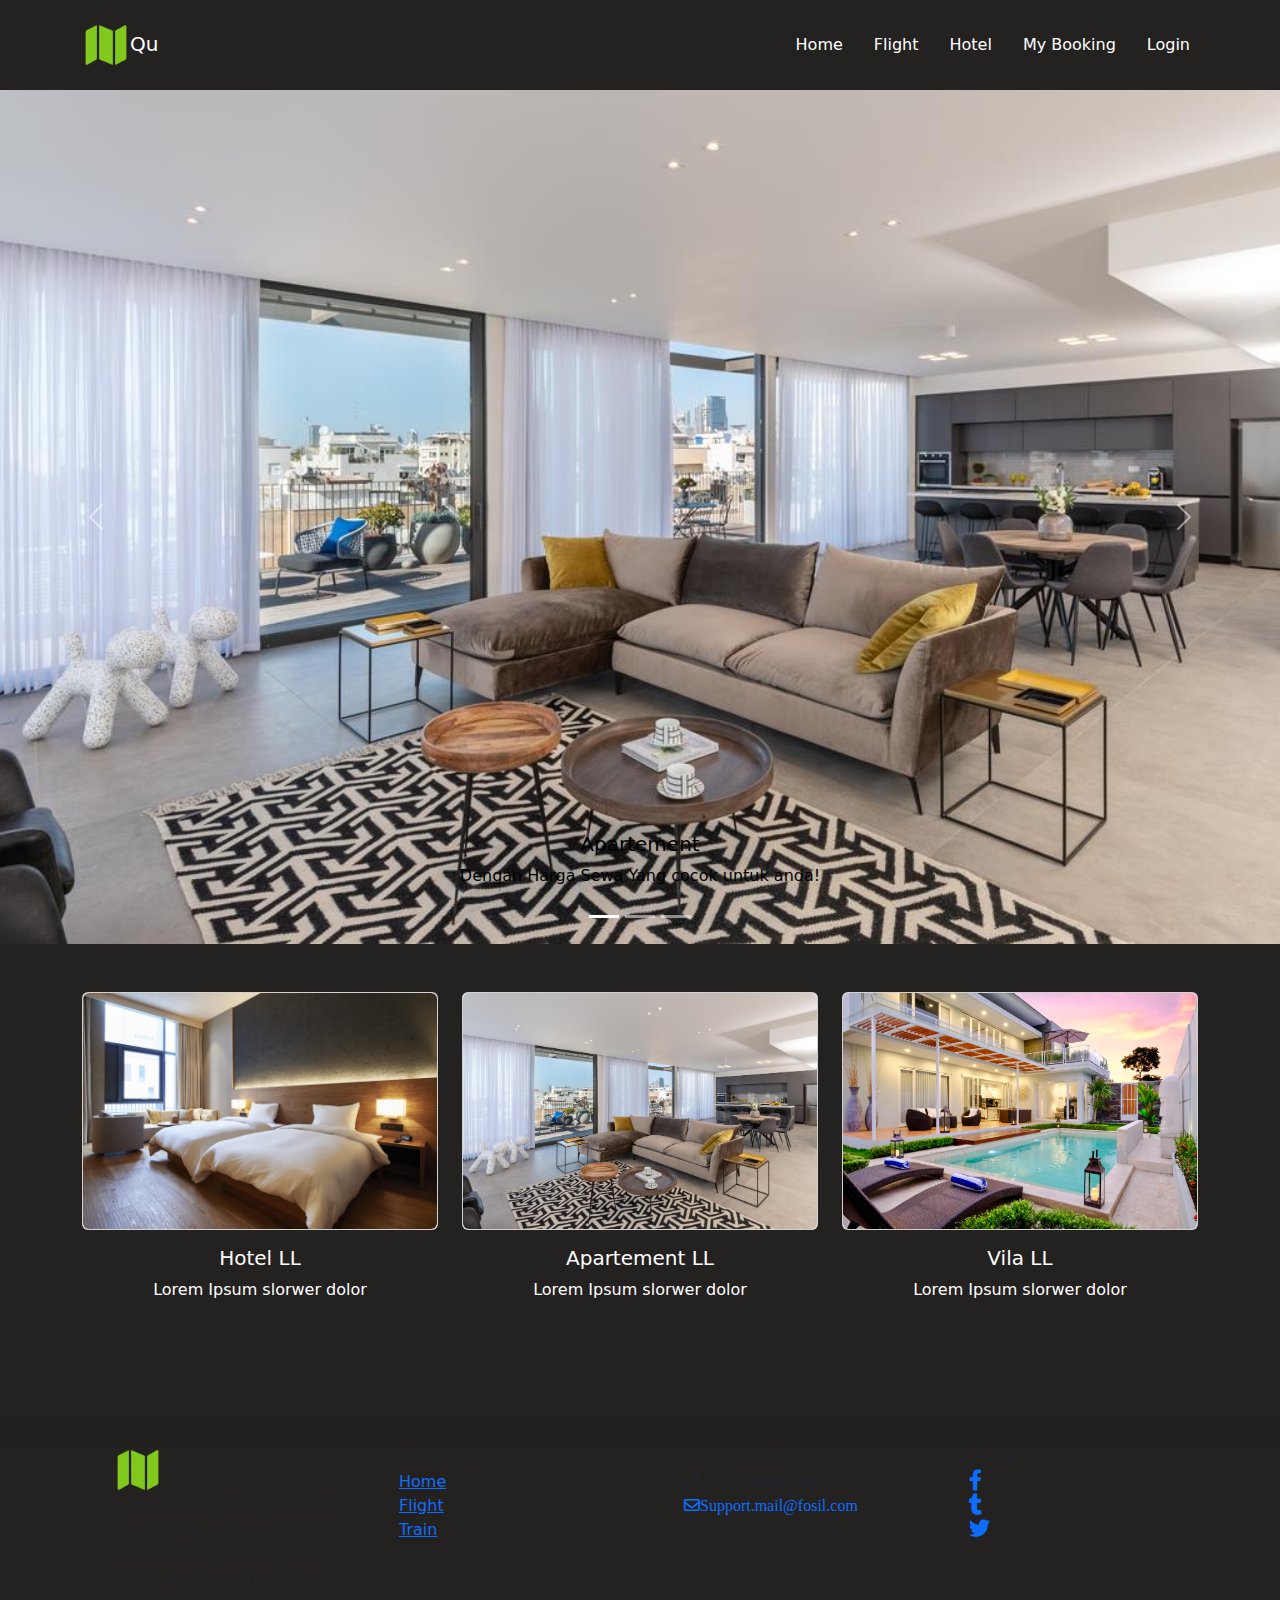
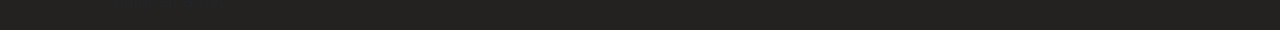
<file: Hotel.html>
<html lang="en">
  <head>
    <meta charset="utf-8">
    <meta charset="utf-8">
      <meta name="viewport" content="width=device-width, initial-scale=1.0">
      <link href="https://fonts.googleapis.com/icon?family=Material+Icons"rel="stylesheet">
      <link rel="shortcut icon" type="image/jpg" href="css/Img/9.png">
      <link rel="stylesheet" href="https://cdnjs.cloudflare.com/ajax/libs/font-awesome/5.15.3/css/all.min.css">
      <link href="https://cdn.jsdelivr.net/npm/bootstrap@5.0.0-beta3/dist/css/bootstrap.min.css" rel="stylesheet" integrity="sha384-eOJMYsd53ii+scO/bJGFsiCZc+5NDVN2yr8+0RDqr0Ql0h+rP48ckxlpbzKgwra6" crossorigin="anonymous">
      <link rel="stylesheet" type="text/css" href="css/style.css">
      <link rel="stylesheet" type="text/css" href="css/hstyle.css">
      <link rel="stylesheet" type="text/css" href="css/responsive.css">
      <title>Qu Ticket</title>
    
  </head>
  <body>
    <script src="https://cdn.jsdelivr.net/npm/bootstrap@5.0.0-beta3/dist/js/bootstrap.bundle.min.js" integrity="sha384-JEW9xMcG8R+pH31jmWH6WWP0WintQrMb4s7ZOdauHnUtxwoG2vI5DkLtS3qm9Ekf" crossorigin="anonymous"></script>
     
    <nav class="navbar navbar-expand-lg navbar-dark p-md-3">
        <div class="container">
         <a href="" class="navbar-brand"><img src="css/Img/16.ico" alt="">Qu</a>
         <button type="button" class="navbar-toggler" data-bs-target="#navbarNav" data-bs-toggle="collapse" aria-controls="navbarNav" aria-expanded="false" aria-label="Toggle navbar">
           <span class="navbar-toggler-icon"></span>
         </button>
         <div class="collapse navbar-collapse" id="navbarNav">
           <div class="mx-auto"></div>
           <ul class="navbar-nav">
              <li class="nav-item" id="up">
              <a href="index.html" class="nav-link text-white ">Home</a>
            </li>
            <li class="nav-item" id="up">
              <a href="Flight.html" class="nav-link text-white ac">Flight</a>
            </li>
            <li class="nav-item" id="up">
              <a href="#" class="nav-link text-white">Hotel</a>
            </li>
            <li class="nav-item" id="up">
              <a href="Book.html" class="nav-link text-white">My Booking</a>
            </li>
            <li class="nav-item" id="up">
              <a href="Log.html" class="nav-link text-white active">Login</a>
            </li>
              <li> <form>
                <div class="input-group l">
                <input type="text" class="form-control" placeholder="Discover new place" aria-label="Username" aria-describedby="basic-addon1">
                <button class="input-group-text" id="basic-addon1" type="submit"><i class="fas fa-map-marker-alt"></i></button>
                </div>
              </form></li>
          </ul>
        </div>
        </div>
      </nav>
      <div id="carouselExampleIndicators" class="carousel slide" data-bs-ride="carousel">
        <div class="carousel-indicators">
          <button type="button" data-bs-target="#carouselExampleIndicators" data-bs-slide-to="0" class="active" aria-current="true" aria-label="Slide 1"></button>
          <button type="button" data-bs-target="#carouselExampleIndicators" data-bs-slide-to="1" aria-label="Slide 2"></button>
          <button type="button" data-bs-target="#carouselExampleIndicators" data-bs-slide-to="2" aria-label="Slide 3"></button>
        </div>
        <div class="carousel-inner">
          <div class="carousel-item active">
            <a href="#">
            <img src="css/Img/29.jpg" class="d-block w-100" alt="...">
            </a>
            <div class="carousel-caption d-none d-md-block text-black">
              <h5>Apartement</h5>
              <p>Dengan Harga Sewa Yang cocok untuk anda!</p>
            </div>
          </div>
          <div class="carousel-item">
            <a href="#">
            <img src="css/Img/27.jpg" class="d-block w-100" alt="...">
            </a>
            <div class="carousel-caption d-none d-md-block text-black">
              <h5>Hotel</h5>
              <p>Dengan Harga Sewa Yang cocok untuk anda!</p>
            </div>
          </div>
          <div class="carousel-item">
            <a href="#">
            <img src="css/Img/28.jpg" class="d-block w-100" alt="...">
              </a>
              <div class="carousel-caption d-none d-md-block">
                <h5>Vila</h5>
                <p>Dengan Harga Sewa Yang cocok untuk anda!</p>
              </div>
          </div>

        </div>
        <button class="carousel-control-prev" type="button" data-bs-target="#carouselExampleIndicators" data-bs-slide="prev">
          <span class="carousel-control-prev-icon" aria-hidden="true"></span>
          <span class="visually-hidden">Previous</span>
        </button>
        <button class="carousel-control-next" type="button" data-bs-target="#carouselExampleIndicators" data-bs-slide="next">
          <span class="carousel-control-next-icon" aria-hidden="true"></span>
          <span class="visually-hidden">Next</span>
        </button>
      </div>


      <div class="container h mb-4 mt-5">
        <div class="row mb-2">
          <div class="col-md-4">
          <div class="text-white text-center">
              <div class="card mb-3">
                  <img src="css/Img/26.jpg" alt="" class="rounded">
              </div>
			  <h5 class="text-center text-white">Hotel LL</h5>
			  <p class="text-center text-white">Lorem Ipsum slorwer dolor</p>
      </div>
      </div>
      <div class="col-md-4">
        <div class="text-white text-center">
            <div class="card mb-3">
                <img src="css/Img/29.jpg" alt="" class="rounded">
            </div>
			<h5 class="text-center text-white">Apartement LL</h5>
			  <p class="text-center text-white">Lorem Ipsum slorwer dolor</p>
    </div>
    </div>
    <div class="col-md-4">
        <div class="card mb-3">
            <img src="css/Img/28.jpg" alt="" class="rounded">
        </div>
		<h5 class="text-center text-white">Vila LL</h5>
			  <p class="text-center text-white">Lorem Ipsum slorwer dolor</p>
      </div>
    </div>
        </div>


      <footer class="footer l shadow-lg">
        <div class="container">
        <div class="row">

        <div class="col">
            <ul class="Logo">
              <span><img src="css/Img/16.ico" alt="">Qu</span>     
              <p>Lorem ipsum dolor sit amet, vero omnis vocibus,Lorem ipsum dolor sit amet, vero omnis vocibusLorem ipsum dolor sit amet,</p>
             </ul>
        </div>
        <div class="col">
            <ul class="support">
                 <span>Quick Link</span>    
                 <li>
                     <a href="#">Home</a>
                  </li>
                       
                  <li>
                     <a href="index2.html">Flight</a>
                  </li>
                       
                  <li>
                    <a href="#">Train</a>
                  </li>

            </ul>
        </div>
        <div class="col">
            <ul class="support">
                 <span>Get in touch</span>    
                 <li>
                    <i class="fas fa-phone"> (+62) 86439434922</i>  
                  </li>
                       
                  <li>
                     <a href="#"><i class="far fa-envelope">Support.mail@fosil.com</i></a>
                  </li>
                       

            </ul>
        </div>
        
        <div class="col">
          <ul class="social">
                     <span>Social</span>    
                      <li>
                           <a href="https://www.facebook.com/home.php"><i class="fab fa-facebook-f fa-lg"></i></a>
                      </li>

                      <li>
                           <a href="https://www.tumblr.com/login"><i class="fab fa-tumblr fa-lg"></i></a>
                      </li>
                       
                      <li>
                          <a href="https://twitter.com/home"><i class="fab fa-twitter fa-lg"></i></a>
                     </li>  
            </ul>
       </div>
   </div> 
</div>
</footer>
    
  </body>
</html>
</file>
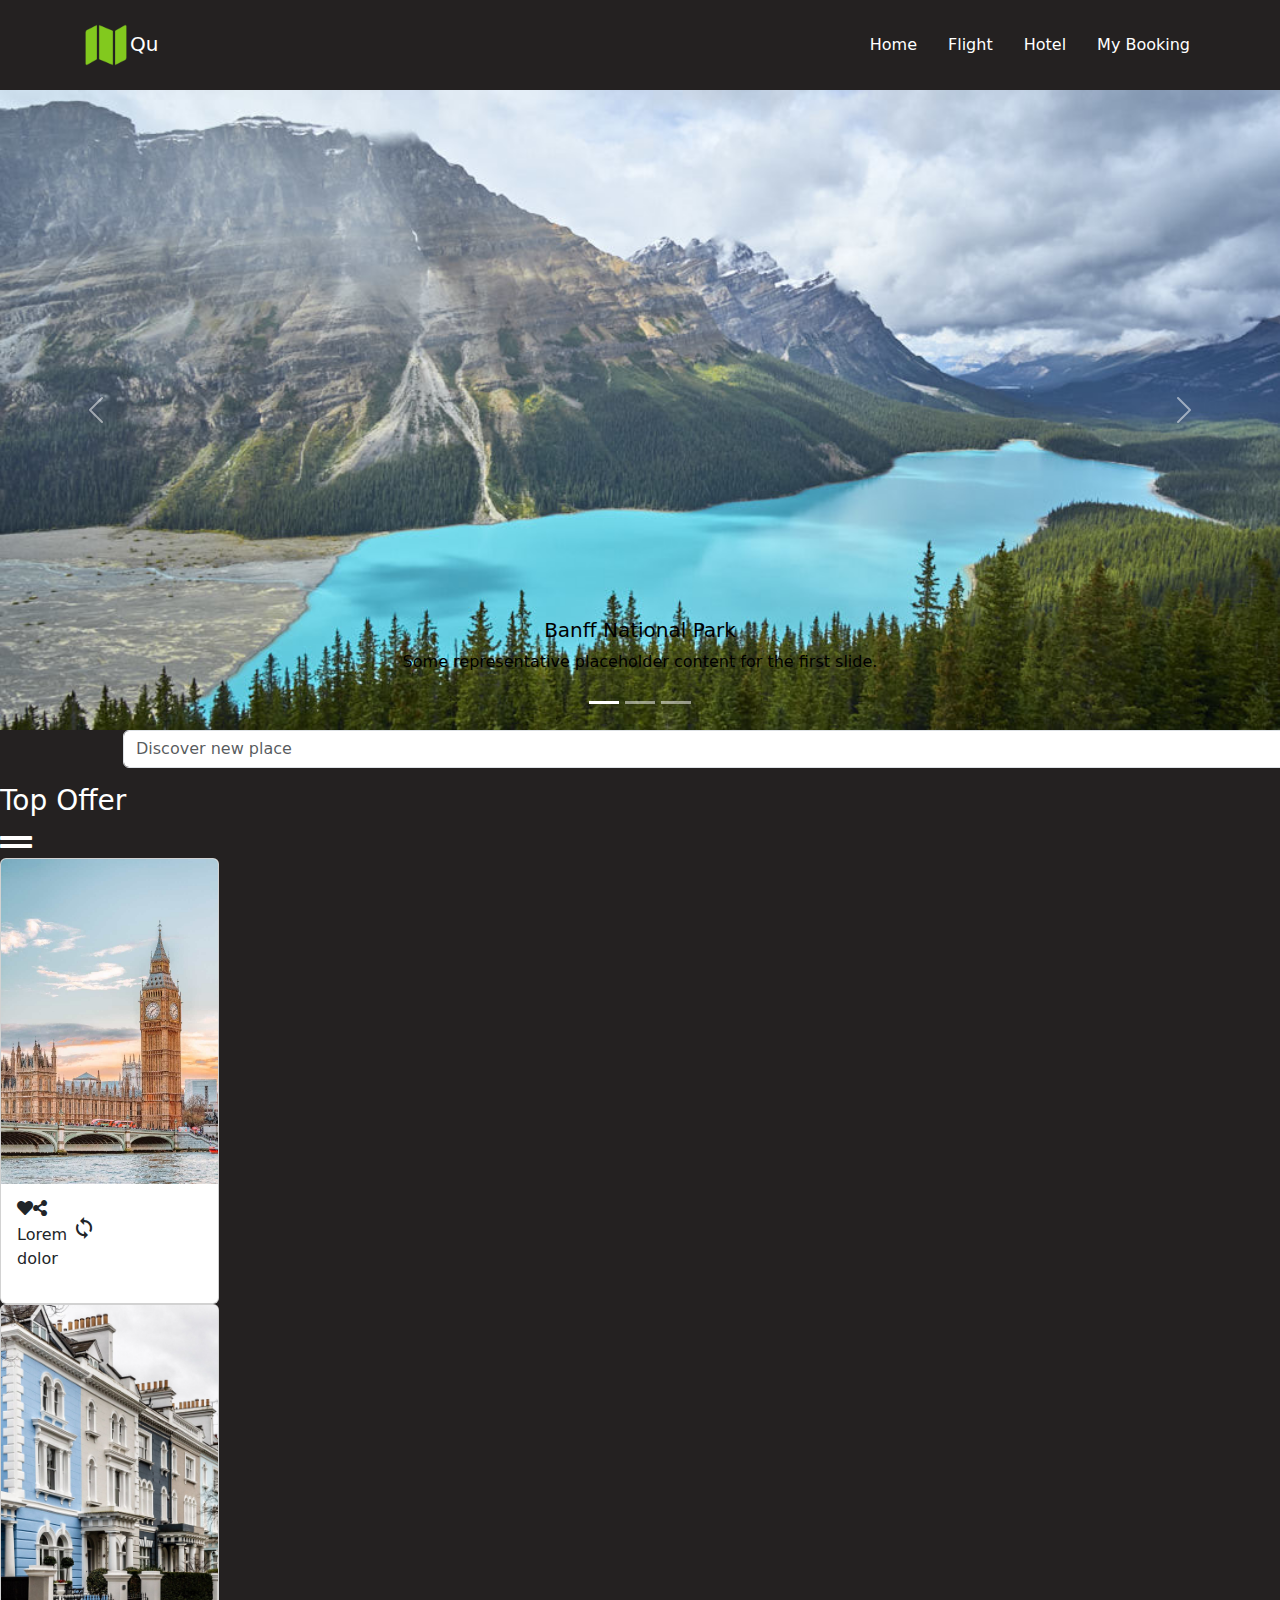
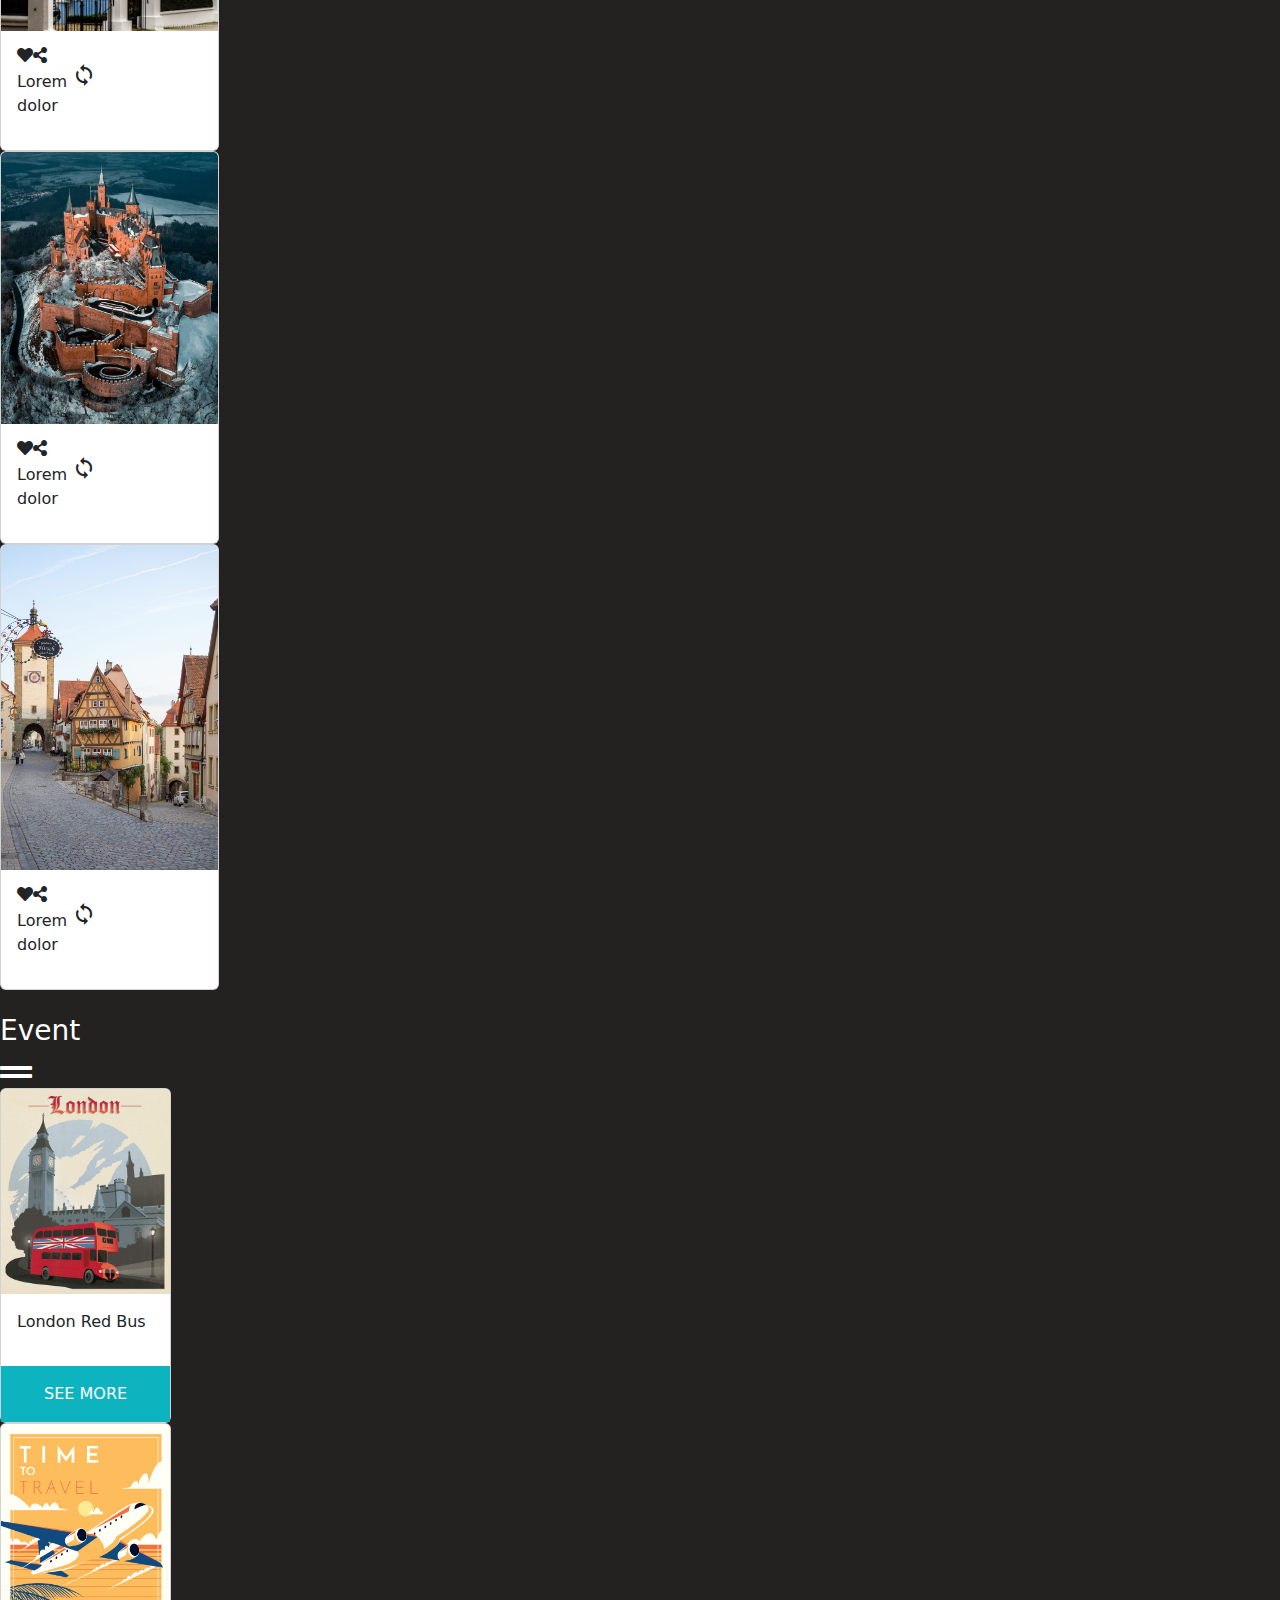
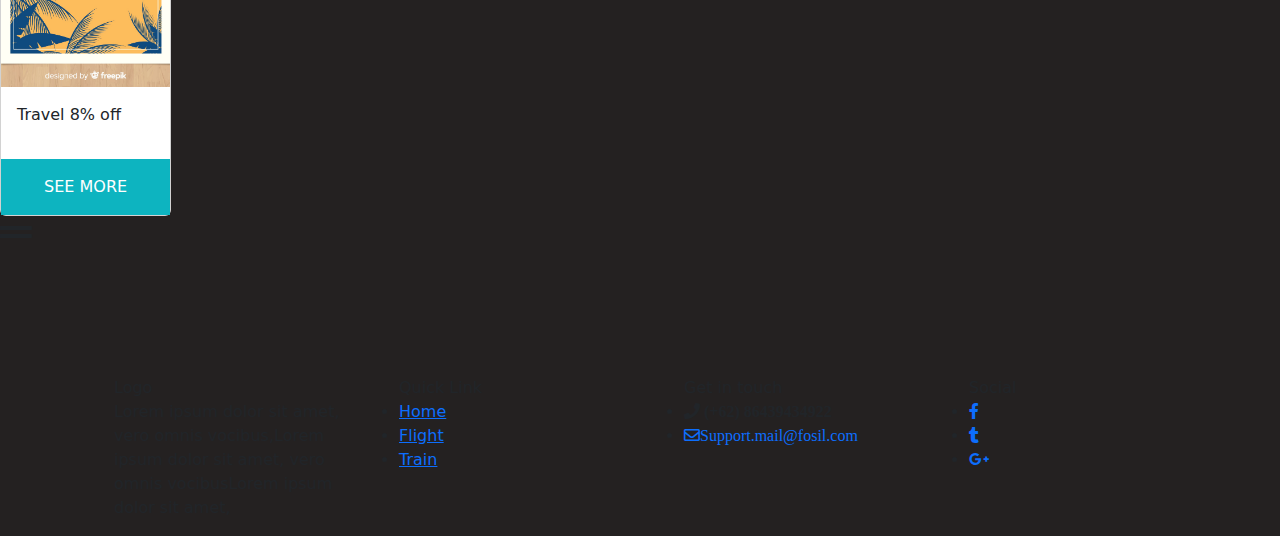
<file: Index2.html>
<html lang="en">
    <head>

      <meta charset="utf-8">
      <meta name="viewport" content="width=device-width, initial-scale=1.0">
      <link href="https://fonts.googleapis.com/icon?family=Material+Icons"rel="stylesheet">
      <link rel="shortcut icon" type="image/jpg" href="css/Img/9.png">
      <link rel="stylesheet" href="https://cdnjs.cloudflare.com/ajax/libs/font-awesome/5.15.3/css/all.min.css">
      <link href="https://cdn.jsdelivr.net/npm/bootstrap@5.0.0-beta3/dist/css/bootstrap.min.css" rel="stylesheet" integrity="sha384-eOJMYsd53ii+scO/bJGFsiCZc+5NDVN2yr8+0RDqr0Ql0h+rP48ckxlpbzKgwra6" crossorigin="anonymous">
      <link rel="stylesheet" type="text/css" href="css/style.css">
      <link rel="stylesheet" type="text/css" href="css/hstyle.css">
      <link rel="stylesheet" type="text/css" href="css/responsive.css">
      <title>Qu Ticket</title>
    </head>
    <body>
     

      <script src="https://cdn.jsdelivr.net/npm/bootstrap@5.0.0-beta3/dist/js/bootstrap.bundle.min.js" integrity="sha384-JEW9xMcG8R+pH31jmWH6WWP0WintQrMb4s7ZOdauHnUtxwoG2vI5DkLtS3qm9Ekf" crossorigin="anonymous"></script>
  

      <nav class="navbar navbar-expand-lg navbar-dark p-md-3">
        <div class="container">
         <a href="" class="navbar-brand"><img src="css/Img/16.ico" alt="">Qu</a>
         <button type="button" class="navbar-toggler" data-bs-target="#navbarNav" data-bs-toggle="collapse" aria-controls="navbarNav" aria-expanded="false" aria-label="Toggle navbar">
           <span class="navbar-toggler-icon"></span>
         </button>
         <div class="collapse navbar-collapse" id="navbarNav">
           <div class="mx-auto"></div>
           <ul class="navbar-nav">
              <li class="nav-item" id="up">
                <a href="index3.html" class="nav-link text-white">Home</a>
              </li>
              <li class="nav-item" id="up">
                <a href="#" class="nav-link text-white active">Flight</a>
              </li>
              <li class="nav-item" id="up">
                <a href="#" class="nav-link text-white">Hotel</a>
              </li>
              <li class="nav-item" id="up">
                <a href="#" class="nav-link text-white">My Booking</a>
              </li>
              <li> <form>
                <div class="input-group l">
                <input type="text" class="form-control" placeholder="Discover new place" aria-label="Username" aria-describedby="basic-addon1">
                <button class="input-group-text" id="basic-addon1" type="submit"><i class="fas fa-map-marker-alt"></i></button>
                </div>
              </form></li>
          </ul>
        </div>
        </div>
      </nav>
      <div id="carouselExampleIndicators" class="carousel slide" data-bs-ride="carousel">
        <div class="carousel-indicators">
          <button type="button" data-bs-target="#carouselExampleIndicators" data-bs-slide-to="0" class="active" aria-current="true" aria-label="Slide 1"></button>
          <button type="button" data-bs-target="#carouselExampleIndicators" data-bs-slide-to="1" aria-label="Slide 2"></button>
          <button type="button" data-bs-target="#carouselExampleIndicators" data-bs-slide-to="2" aria-label="Slide 3"></button>
        </div>
        <div class="carousel-inner">
          <div class="carousel-item active">
            <a href="#">
            <img src="css/Img/21.jpg" class="d-block w-100" alt="...">
            </a>
            <div class="carousel-caption d-none d-md-block text-black">
              <h5>Banff National Park</h5>
              <p>Some representative placeholder content for the first slide.</p>
            </div>
          </div>
          <div class="carousel-item">
            <a href="#">
            <img src="css/Img/18.jpg" class="d-block w-100" alt="...">
            </a>
            <div class="carousel-caption d-none d-md-block text-black">
              <h5>First slide label</h5>
              <p>Some representative placeholder content for the first slide.</p>
            </div>
          </div>
          <div class="carousel-item">
            <a href="#">
            <img src="css/Img/17.jpg" class="d-block w-100" alt="...">
              </a>
              <div class="carousel-caption d-none d-md-block">
                <h5>First slide label</h5>
                <p>Some representative placeholder content for the first slide.</p>
              </div>
          </div>

        </div>
        <button class="carousel-control-prev" type="button" data-bs-target="#carouselExampleIndicators" data-bs-slide="prev">
          <span class="carousel-control-prev-icon" aria-hidden="true"></span>
          <span class="visually-hidden">Previous</span>
        </button>
        <button class="carousel-control-next" type="button" data-bs-target="#carouselExampleIndicators" data-bs-slide="next">
          <span class="carousel-control-next-icon" aria-hidden="true"></span>
          <span class="visually-hidden">Next</span>
        </button>
      </div>
      <form>
        <div class="input-group u">
        <input type="text" class="form-control" placeholder="Discover new place" aria-label="Username" aria-describedby="basic-addon1">
        <button class="input-group-text" id="basic-addon1" type="submit"><i class="fas fa-map-marker-alt"></i></button>
        </div>
      </form>
      <div class="Title text-white">
            <h3>Top Offer</h3>
            <i class="fas fa-grip-lines fa-2x"></i>
        </div>
        
        <div class="card l" style="width: 13.7rem;">
            <img src="css/Img/4.jpg" class="card-img-top" alt="...">
            <div class="card-body">
                <div class="icon">
                    <i class="fas fa-heart"></i><i class="fas fa-share-alt"></i>
                </div>
                <div class="card-text">
                  <p>Lorem <span class="material-icons">sync_alt</span> dolor</i></p>
                </div>
            </div>
          </div>
          <div class="card l" style="width: 13.7rem;">
            <img src="css/Img/5.jpg" class="card-img-top" alt="...">
            <div class="card-body">
                <div class="icon">
                    <i class="fas fa-heart"></i><i class="fas fa-share-alt"></i>
                </div>
                <div class="card-text">
                  <p>Lorem <span class="material-icons">sync_alt</span> dolor</i></p>
                </div>
            </div>
          </div>
          <div class="card l" style="width: 13.7rem;">
            <img src="css/Img/6.jpg" class="card-img-top" alt="...">
            <div class="card-body">
                <div class="icon">
                    <i class="fas fa-heart"></i><i class="fas fa-share-alt"></i>
                </div>
                <div class="card-text">
                  <p>Lorem <span class="material-icons">sync_alt</span> dolor</i></p>
                </div>
            </div>
          </div>
          <div class="card l" style="width: 13.7rem;">
            <img src="css/Img/7.jpg" class="card-img-top" alt="...">
            <div class="card-body">
                <div class="icon">
                    <i class="fas fa-heart"></i><i class="fas fa-share-alt"></i>
                </div>
                <div class="card-text">
                  <p>Lorem <span class="material-icons">sync_alt</span> dolor</i></p>
                </div>
            </div>
          </div>
          <br>
        <div class="Title text-white">
            <h3>Event</h3>
            <i class="fas fa-grip-lines fa-2x"></i>
        </div>
        <div class="card l" style="width: 10.7rem;">
            <img src="css/Img/8.jpg" class="card-img-top" alt="...">
            
            <div class="card-body">
              <div class="card-text">London Red Bus</div>
            </div>
            <div class="p-3 apart text-center text-white mt-3 cursor o">
              <span class="text-uppercase">See more</span>
            </div>
          </div>
          <div class="card l" style="width: 10.7rem;">
            <img src="css/Img/14.1.jpg" class="card-img-top" alt="...">
            <div class="card-body">
              <div class="card-text">Travel 8% off</div>
              
            </div>
            <div class="p-3 apart text-center text-white mt-3 cursor o">
              <span class="text-uppercase">See more</span>
            </div>
          </div>
		   <div class="Title">
            <i class="fas fa-grip-lines fa-2x"></i>
			</div>
			<footer class="footer">
			<div class="container">
			<div class="row">
   
            <div class="col">
                <ul class="Logo">
                     <span>Logo</span>    
                  <p>Lorem ipsum dolor sit amet, vero omnis vocibus,Lorem ipsum dolor sit amet, vero omnis vocibusLorem ipsum dolor sit amet,</p>
                 </ul>
            </div>
            <div class="col">
                <ul class="support">
                     <span>Quick Link</span>    
                     <li>
						          <a href="index3.html">Home</a>
                      </li>
                           
                      <li>
                         <a href="#">Flight</a>
                      </li>
                           
                      <li>
                        <a href="#">Train</a>
                      </li>

                </ul>
            </div>
            <div class="col">
                <ul class="support">
                     <span>Get in touch</span>    
                     <li>
						          <i class="fas fa-phone"> (+62) 86439434922</i>  
                      </li>
                           
                      <li>
                         <a href="#"><i class="far fa-envelope">Support.mail@fosil.com</i></a>
                      </li>

                </ul>
            </div>
			
            <div class="col">
               <ul class="social">
                          <span>Social</span>    
                           <li>
                                <a href="https://www.facebook.com/home.php"><i class="fab fa-facebook-f"></i></a>
                           </li>

                           <li>
                                <a href="https://www.tumblr.com/login"><i class="fab fa-tumblr"></i></a>
                           </li>
                            
                           <li>
                                <a href="#"><i class="fab fa-google-plus-g"></i></a>
                          </li>
                          
                 </ul>
            </div>
       
       
       </div> 
    </div>
</footer>
    </body>
  </html>
</file>
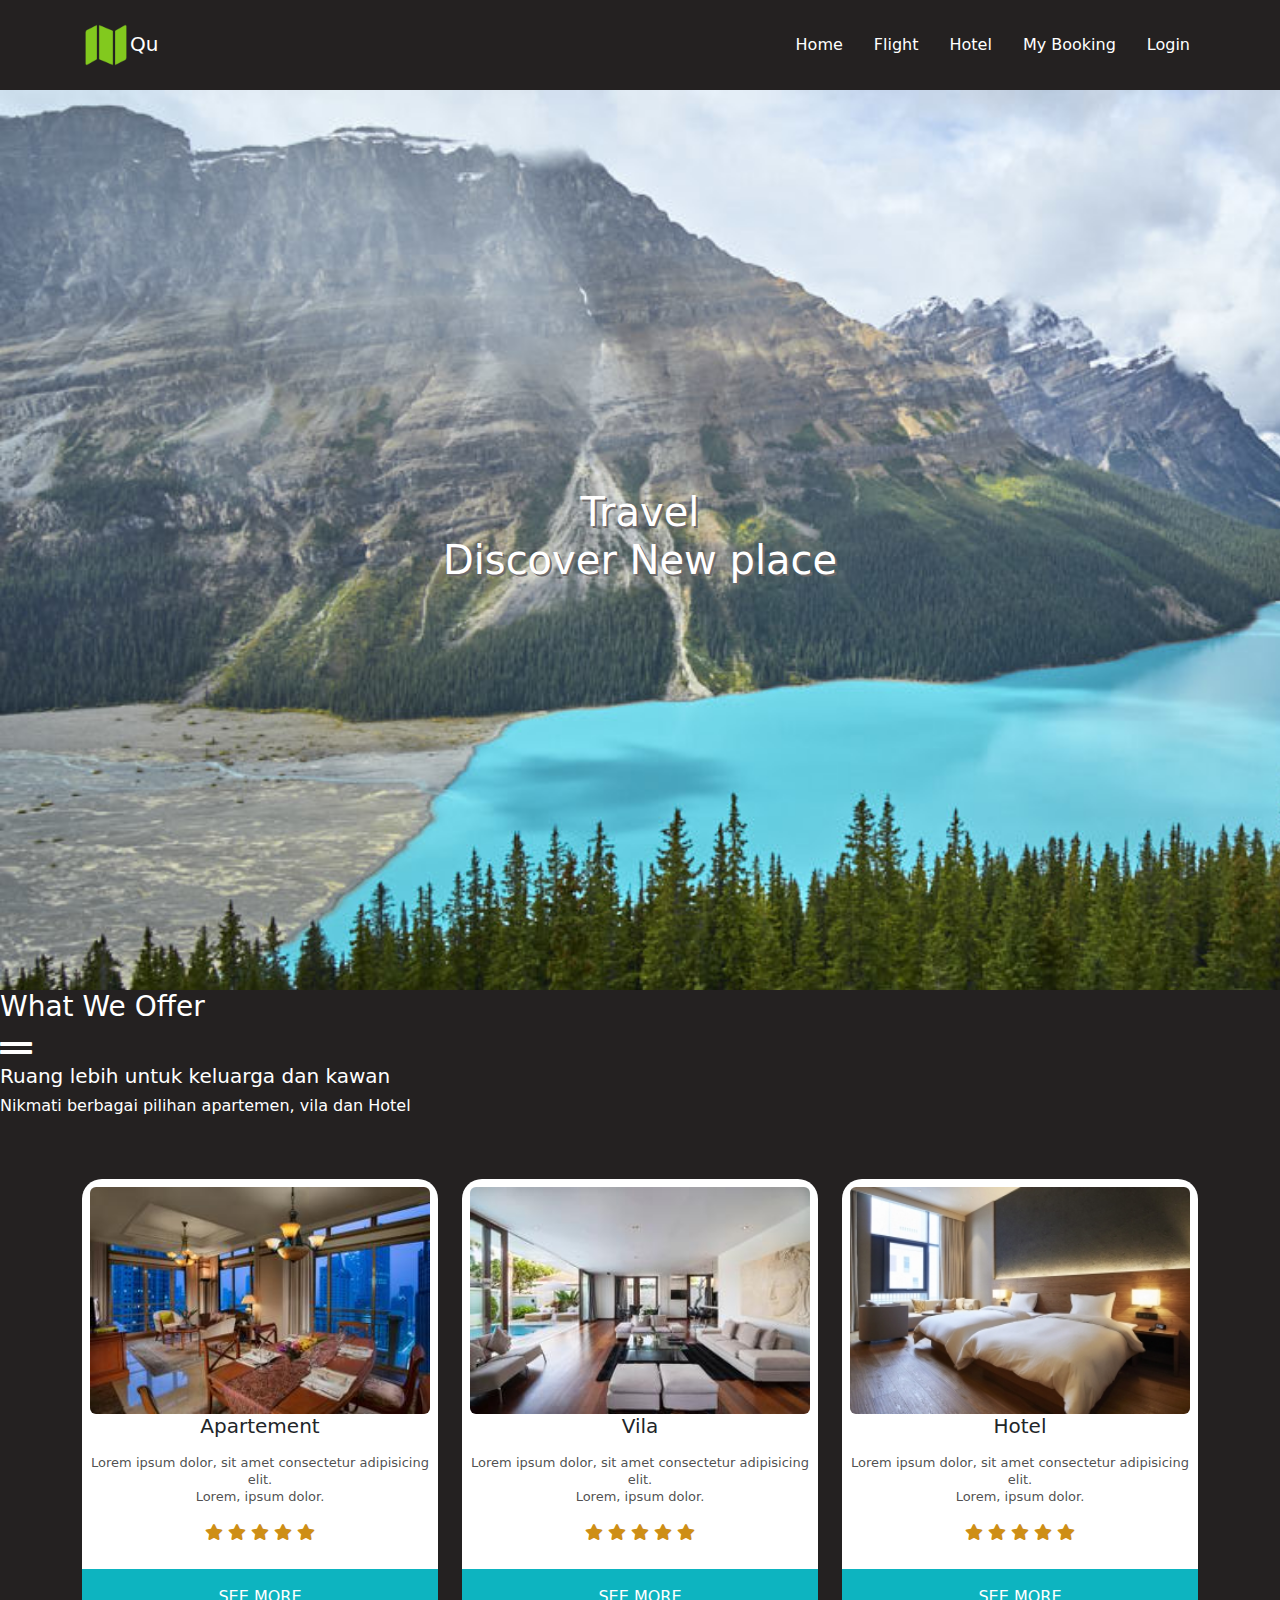
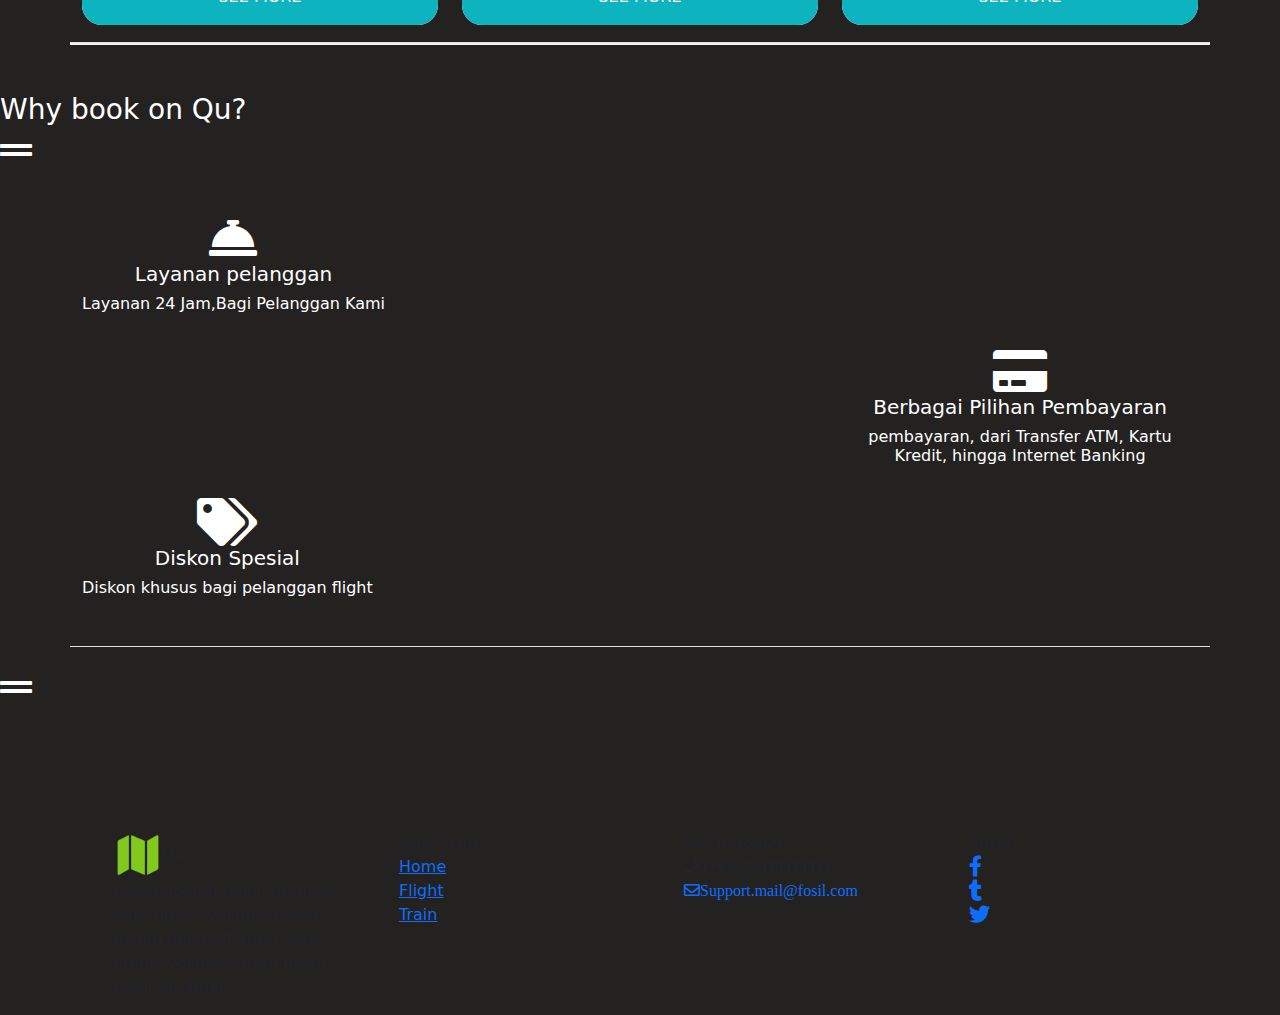
<file: index3.html>
<html lang="en">
    <head>

      <meta charset="utf-8">
      <meta name="viewport" content="width=device-width, initial-scale=1.0">
      <link href="https://fonts.googleapis.com/icon?family=Material+Icons"rel="stylesheet"> 
      <link rel="shortcut icon" type="image/jpg" href="css/Img/9.png">
      <link rel="stylesheet" href="https://cdnjs.cloudflare.com/ajax/libs/font-awesome/5.15.3/css/all.min.css">
      <link href="https://cdn.jsdelivr.net/npm/bootstrap@5.0.0-beta3/dist/css/bootstrap.min.css" rel="stylesheet" integrity="sha384-eOJMYsd53ii+scO/bJGFsiCZc+5NDVN2yr8+0RDqr0Ql0h+rP48ckxlpbzKgwra6" crossorigin="anonymous">
      <link rel="stylesheet" type="text/css" href="css/style.css">
      <link rel="stylesheet" type="text/css" href="css/hstyle.css">
      <link rel="stylesheet" type="text/css" href="css/responsive.css">
      <title>Qu Ticket</title>
    </head>
    <body>
     

      <script src="https://cdn.jsdelivr.net/npm/bootstrap@5.0.0-beta3/dist/js/bootstrap.bundle.min.js" integrity="sha384-JEW9xMcG8R+pH31jmWH6WWP0WintQrMb4s7ZOdauHnUtxwoG2vI5DkLtS3qm9Ekf" crossorigin="anonymous"></script>
  
      <nav class="navbar navbar-expand-lg navbar-dark p-md-3">
        <div class="container">
         <a href="" class="navbar-brand"><img src="css/Img/16.ico" alt="">Qu</a>
         <button type="button" class="navbar-toggler" data-bs-target="#navbarNav" data-bs-toggle="collapse" aria-controls="navbarNav" aria-expanded="false" aria-label="Toggle navbar">
           <span class="navbar-toggler-icon"></span>
         </button>
         <div class="collapse navbar-collapse" id="navbarNav">
           <div class="mx-auto"></div>
           <ul class="navbar-nav">
              <li class="nav-item" id="up">
                <a href="#" class="nav-link text-white active">Home</a>
              </li>
              <li class="nav-item" id="up">
                <a href="Index2.html" class="nav-link text-white ac">Flight</a>
              </li>
              <li class="nav-item" id="up">
                <a href="#" class="nav-link text-white">Hotel</a>
              </li>
              <li class="nav-item" id="up">
                <a href="#" class="nav-link text-white">My Booking</a>
              </li>
              <li class="nav-item" id="up">
                <a href="index4.html" class="nav-link text-white">Login</a>
              </li>
              <li> 
                <form>
                <div class="input-group l">
                <input type="text" class="form-control" placeholder="Discover new place" aria-label="Username" aria-describedby="basic-addon1">
                <button class="input-group-text" id="basic-addon1" type="submit"><i class="fas fa-map-marker-alt"></i></button>
                </div>
                </form>
            </li>
          </ul>
        </div>
        </div>
      </nav>
      
        <div class="banner-image w-100 vh-100 d-flex justify-content-center align-items-center">
          
          <h1 class="text-white text-center" >Travel <br>Discover New place</h1>
          
        </div>
        
        <div class="Title l text-white">
            <h3>What We Offer</h3>
            <i class="fas fa-grip-lines fa-2x"></i>
        </div>
        <div class="cap text-white">
                <h5>Ruang lebih untuk keluarga dan kawan </h5>
                <h6>Nikmati berbagai pilihan apartemen, vila dan Hotel</h6>
            </div>
          <div class="container mb-5 mt-5">
            <div class="row border-bottom">
              <div class="col-md-4">
                <div class="card o mt-3">
                  <div class="align-items-center p-2 text-center">
                    <img src="css/Img/apart.jpeg" alt="" class="rounded" >
                    <h5>Apartement</h5>
                    <div class="mt-3 info">
                      <span class="text1 d-block">Lorem ipsum dolor, sit amet consectetur adipisicing elit.</span>
                        <span class="text1">Lorem, ipsum dolor.</span>
                    </div>
                    
                    <div class="mt-3 text-dark">
                      <div class="star mt-3 align-items-center">
                        <i class="fas fa-star"></i>
                        <i class="fas fa-star"></i>
                        <i class="fas fa-star"></i>
                        <i class="fas fa-star"></i>
                        <i class="fas fa-star"></i>
                      </div>
                    </div>
                  </div>
                  <div class="p-3 apart text-center text-white mt-3 cursor i">
                    <span class="text-uppercase">See more</span>
                  </div>
                </div>
              </div>

              <div class="col-md-4">
                <div class="card o mt-3">
                  <div class="align-items-center p-2 text-center">
                    <img src="css/Img/villa.jpeg" alt="" class="rounded" >
                    <h5>Vila</h5>
                    <div class="mt-3 info">
                      <span class="text1 d-block">Lorem ipsum dolor, sit amet consectetur adipisicing elit.</span>
                        <span class="text1">Lorem, ipsum dolor.</span>
                    </div>
                    <div class="mt-3 text-dark">

                      <div class="star mt-3 align-items-center">
                        <i class="fas fa-star"></i>
                        <i class="fas fa-star"></i>
                        <i class="fas fa-star"></i>
                        <i class="fas fa-star"></i>
                        <i class="fas fa-star"></i>
                      </div>
                    </div>
                  </div>
                  <div class="p-3 villa text-center text-white mt-3 cursor i">
                    <span class="text-uppercase">See more</span>
                  </div>
                </div>
              </div>
              
              <div class="col-md-4">
                <div class="card o mt-3">
                  <div class="align-items-center p-2 text-center">
                    <img src="css/Img/20.jpg" alt="" class="rounded" >
                    <h5>Hotel</h5>
                    <div class="mt-3 info">
                      <span class="text1 d-block">Lorem ipsum dolor, sit amet consectetur adipisicing elit.</span>
                        <span class="text1">Lorem, ipsum dolor.</span>
                    </div>
                    <div class="mt-3 text-dark">

                      <div class="star mt-3 align-items-center">
                        <i class="fas fa-star"></i>
                        <i class="fas fa-star"></i>
                        <i class="fas fa-star"></i>
                        <i class="fas fa-star"></i>
                        <i class="fas fa-star"></i>
                      </div>
                    </div>
                  </div>
                  <div class="p-3 villa text-center text-white mt-3 cursor i">
                    <span class="text-uppercase">See more</span>
                  </div>
                </div>
              </div>
            </div>
            </div>
            
          <div class="Title l text-white">
            <h3>Why book on Qu?</h3>
            <i class="fas fa-grip-lines fa-2x"></i>
        </div>
      <div class="container mb-4 mt-5">
          <div class="row mb-2">
            <div class="col-md-4">
            <div class="lay o text-white text-center">
              <i class="fas fa-concierge-bell fa-3x"></i>
              <h5>Layanan pelanggan</h5>
              <h6>Layanan 24 Jam,Bagi Pelanggan Kami </h6>
        </div>
        </div>
        <div class="col-md-4">
          <div class="lay l text-white text-center">
            <i class="fas fa-concierge-bell fa-3x"></i>
            <h5>Layanan pelanggan</h5>
            <h6>Layanan 24 Jam,Bagi Pelanggan Kami </h6>
      </div>
      </div>
      <div class="col-md-4">

        </div>
      </div>
      <div class="row mb-2">
        <div class="col-md-4">
        
      </div>
      <div class="col-md-4">
        <div class="lay l text-white text-center">
          <i class="fas fa-credit-card fa-3x"></i>
          <h5>Berbagai Pilihan Pembayaran</h5>
          <h6>pembayaran, dari Transfer ATM, Kartu Kredit, hingga Internet Banking</h6>
    </div>
      </div>
      <div class="col-md-4">
        <div class="lay o text-white text-center">
          <i class="fas fa-credit-card fa-3x"></i>
          <h5>Berbagai Pilihan Pembayaran</h5>
          <h6>pembayaran, dari Transfer ATM, Kartu Kredit, hingga Internet Banking</h6>
    </div>
     </div>
    </div>
    <div class="row border-bottom">
    <div class="col-md-4 mb-4">
      <div class="lay o text-white text-center">
        <i class="fas fa-tags fa-3x"></i>
        <h5>Diskon Spesial</h5>
        <h6>Diskon khusus bagi pelanggan flight</h6>
    </div>
    </div>
    <div class="col-md-4">
      <div class="lay l text-white text-center">
        <i class="fas fa-tags fa-3x"></i>
        <h5>Diskon Spesial</h5>
        <h6>Diskon khusus bagi pelanggan flight</h6>
    </div>
    </div>
    <div class="col-md-4">
    
   </div>
  </div>
        </div>
      <div class="Title l text-white">
        <i class="fas fa-grip-lines fa-2x"></i>
    </div>
    <footer class="footer l">
			<div class="container">
			<div class="row">
   
            <div class="col">
                <ul class="Logo">
                  <span><img src="css/Img/16.ico" alt="">Qu</span>     
                  <p>Lorem ipsum dolor sit amet, vero omnis vocibus,Lorem ipsum dolor sit amet, vero omnis vocibusLorem ipsum dolor sit amet,</p>
                 </ul>
            </div>
            <div class="col">
                <ul class="support">
                     <span>Quick Link</span>    
                     <li>
						 <a href="#">Home</a>
                      </li>
                           
                      <li>
                         <a href="index2.html">Flight</a>
                      </li>
                           
                      <li>
                        <a href="#">Train</a>
                      </li>

                </ul>
            </div>
            <div class="col">
                <ul class="support">
                     <span>Get in touch</span>    
                     <li>
						<i class="fas fa-phone"> (+62) 86439434922</i>  
                      </li>
                           
                      <li>
                         <a href="#"><i class="far fa-envelope">Support.mail@fosil.com</i></a>
                      </li>
                           

                </ul>
            </div>
			
            <div class="col">
              <ul class="social">
                         <span>Social</span>    
                          <li>
                               <a href="https://www.facebook.com/home.php"><i class="fab fa-facebook-f fa-lg"></i></a>
                          </li>

                          <li>
                               <a href="https://www.tumblr.com/login"><i class="fab fa-tumblr fa-lg"></i></a>
                          </li>
                           
                          <li>
                              <a href="https://twitter.com/home"><i class="fab fa-twitter fa-lg"></i></a>
                         </li>
                         
                </ul>
           </div>
       
       
       </div> 
    </div>
</footer>
		  </body>
  </html>
</file>
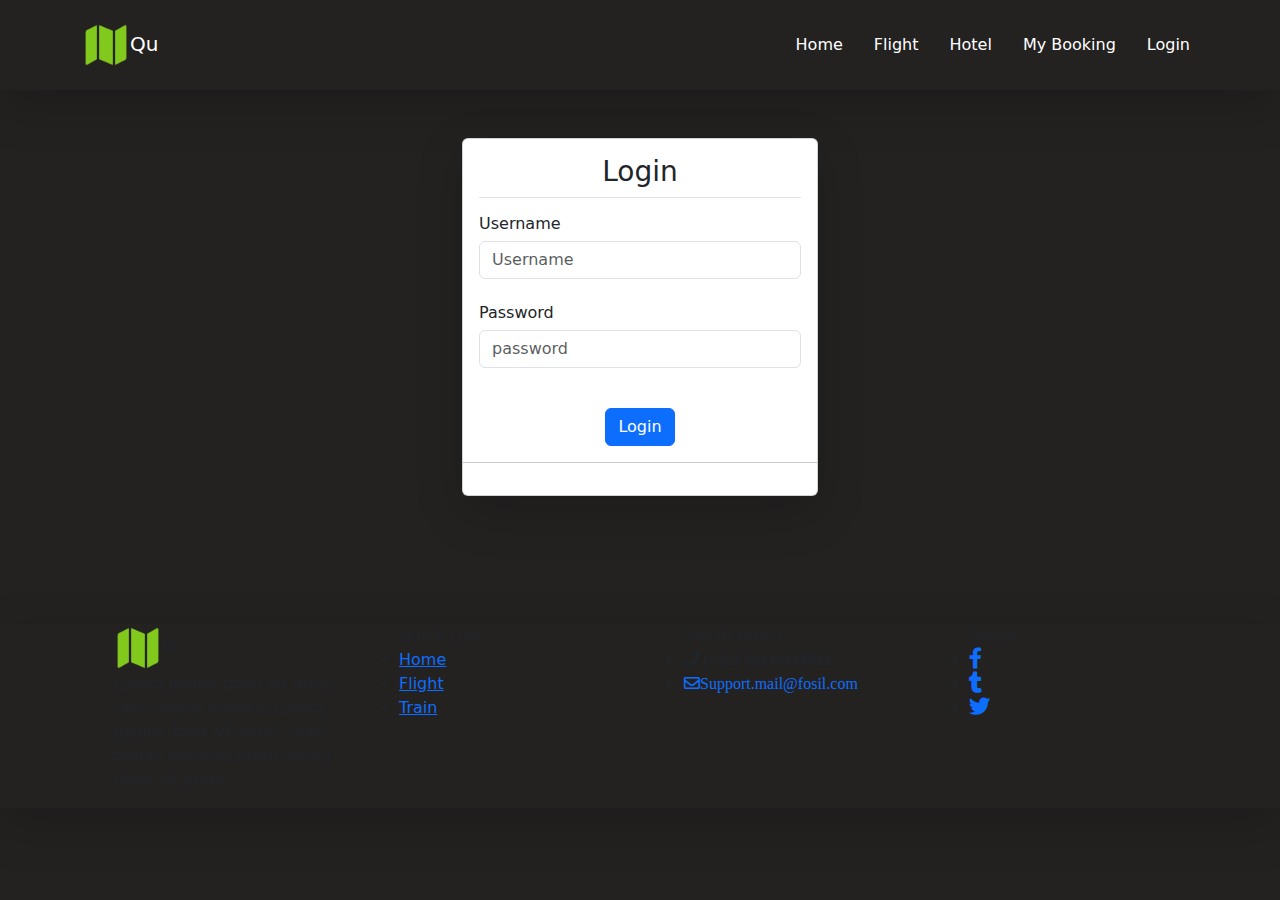
<file: index4.html>
<html lang="en">
  <head>

    <meta charset="utf-8">
    <meta name="viewport" content="width=device-width, initial-scale=1, shrink-to-fit=no">
  	<link href="https://fonts.googleapis.com/icon?family=Material+Icons"rel="stylesheet">   
    <link rel="shortcut icon" type="image/jpg" href="css/Img/9.png">
    <link rel="stylesheet" href="https://cdnjs.cloudflare.com/ajax/libs/font-awesome/5.15.3/css/all.min.css">
     
    <link rel="stylesheet" type="text/css" href="css/style.css">
    <link rel="stylesheet" type="text/css" href="css/responsive.css">
    <link rel="stylesheet" href="css/hstyle.css" type="text/css">

    <title>Qu ticket</title>
  </head>
  <body>
    <nav class="navbar shadow-lg  navbar-expand-lg navbar-dark p-md-3">
      <div class="container">
       <a href="" class="navbar-brand"><img src="css/Img/16.ico" alt="">Qu</a>
       <button type="button" class="navbar-toggler" data-bs-target="#navbarNav" data-bs-toggle="collapse" aria-controls="navbarNav" aria-expanded="false" aria-label="Toggle navbar">
         <span class="navbar-toggler-icon"></span>
       </button>
       <div class="collapse navbar-collapse" id="navbarNav">
         <div class="mx-auto"></div>
         <ul class="navbar-nav">
            <li class="nav-item" id="up">
              <a href="index3.html" class="nav-link text-white ">Home</a>
            </li>
            <li class="nav-item" id="up">
              <a href="Index2.html" class="nav-link text-white ac">Flight</a>
            </li>
            <li class="nav-item" id="up">
              <a href="#" class="nav-link text-white">Hotel</a>
            </li>
            <li class="nav-item" id="up">
              <a href="#" class="nav-link text-white">My Booking</a>
            </li>
            <li class="nav-item" id="up">
              <a href="index4.html" class="nav-link text-white active">Login</a>
            </li>
            <li> 
              <form>
              <div class="input-group l">
              <input type="text" class="form-control" placeholder="Discover new place" aria-label="Username" aria-describedby="basic-addon1">
              <button class="input-group-text" id="basic-addon1" type="submit"><i class="fas fa-map-marker-alt"></i></button>
              </div>
              </form>
          </li>
        </ul>
      </div>
      </div>
    </nav>
    <div class="container mb-3 mt-5 align-items-center ">
      <div class="row">
        <div class="col-md-4">
        </div>
        <div class="col-md-4">
          <div class="card shadow-lg">
            <div class="card-body">
            <div class="card-text text-center border-bottom">
              <h3>Login</h3>
            </div>
            <div class="card-text  mt-3">
              <h6>Username</h6>
            </div>
            <input type="text" class="form-control mb-4" placeholder="Username"> 
            <div class="card-text">
              <h6>Password</h6>
            </div>
            <input type="password" class="form-control mb-4" placeholder="password">
          </div>
          <div class="text-center mr-2 ml-2 mb-3">
            <button type="submit" class=" btn btn-block mybtn btn-primary tx-tfm">Login</button>
            <hr>
          </div>

           </div>
        </div>
        <div class="col-md-4">
        </div>
      </div>
    </div>
    <footer class="footer l shadow-lg">
			<div class="container">
			<div class="row">
   
            <div class="col">
                <ul class="Logo">
                  <span><img src="css/Img/16.ico" alt="">Qu</span>     
                  <p>Lorem ipsum dolor sit amet, vero omnis vocibus,Lorem ipsum dolor sit amet, vero omnis vocibusLorem ipsum dolor sit amet,</p>
                 </ul>
            </div>
            <div class="col">
                <ul class="support">
                     <span>Quick Link</span>    
                     <li>
						 <a href="#">Home</a>
                      </li>
                           
                      <li>
                         <a href="index2.html">Flight</a>
                      </li>
                           
                      <li>
                        <a href="#">Train</a>
                      </li>

                </ul>
            </div>
            <div class="col">
                <ul class="support">
                     <span>Get in touch</span>    
                     <li>
						<i class="fas fa-phone"> (+62) 86439434922</i>  
                      </li>
                           
                      <li>
                         <a href="#"><i class="far fa-envelope">Support.mail@fosil.com</i></a>
                      </li>
                           

                </ul>
            </div>
			
            <div class="col">
              <ul class="social">
                         <span>Social</span>    
                          <li>
                               <a href="https://www.facebook.com/home.php"><i class="fab fa-facebook-f fa-lg"></i></a>
                          </li>

                          <li>
                               <a href="https://www.tumblr.com/login"><i class="fab fa-tumblr fa-lg"></i></a>
                          </li>
                           
                          <li>
                              <a href="https://twitter.com/home"><i class="fab fa-twitter fa-lg"></i></a>
                         </li>
                         
                </ul>
           </div>
       
       
       </div> 
    </div>
</footer>

    <script src="https://code.jquery.com/jquery-3.3.1.slim.min.js" integrity="sha384-q8i/X+965DzO0rT7abK41JStQIAqVgRVzpbzo5smXKp4YfRvH+8abtTE1Pi6jizo" crossorigin="anonymous"></script>
    
  </body>
</html>
</file>
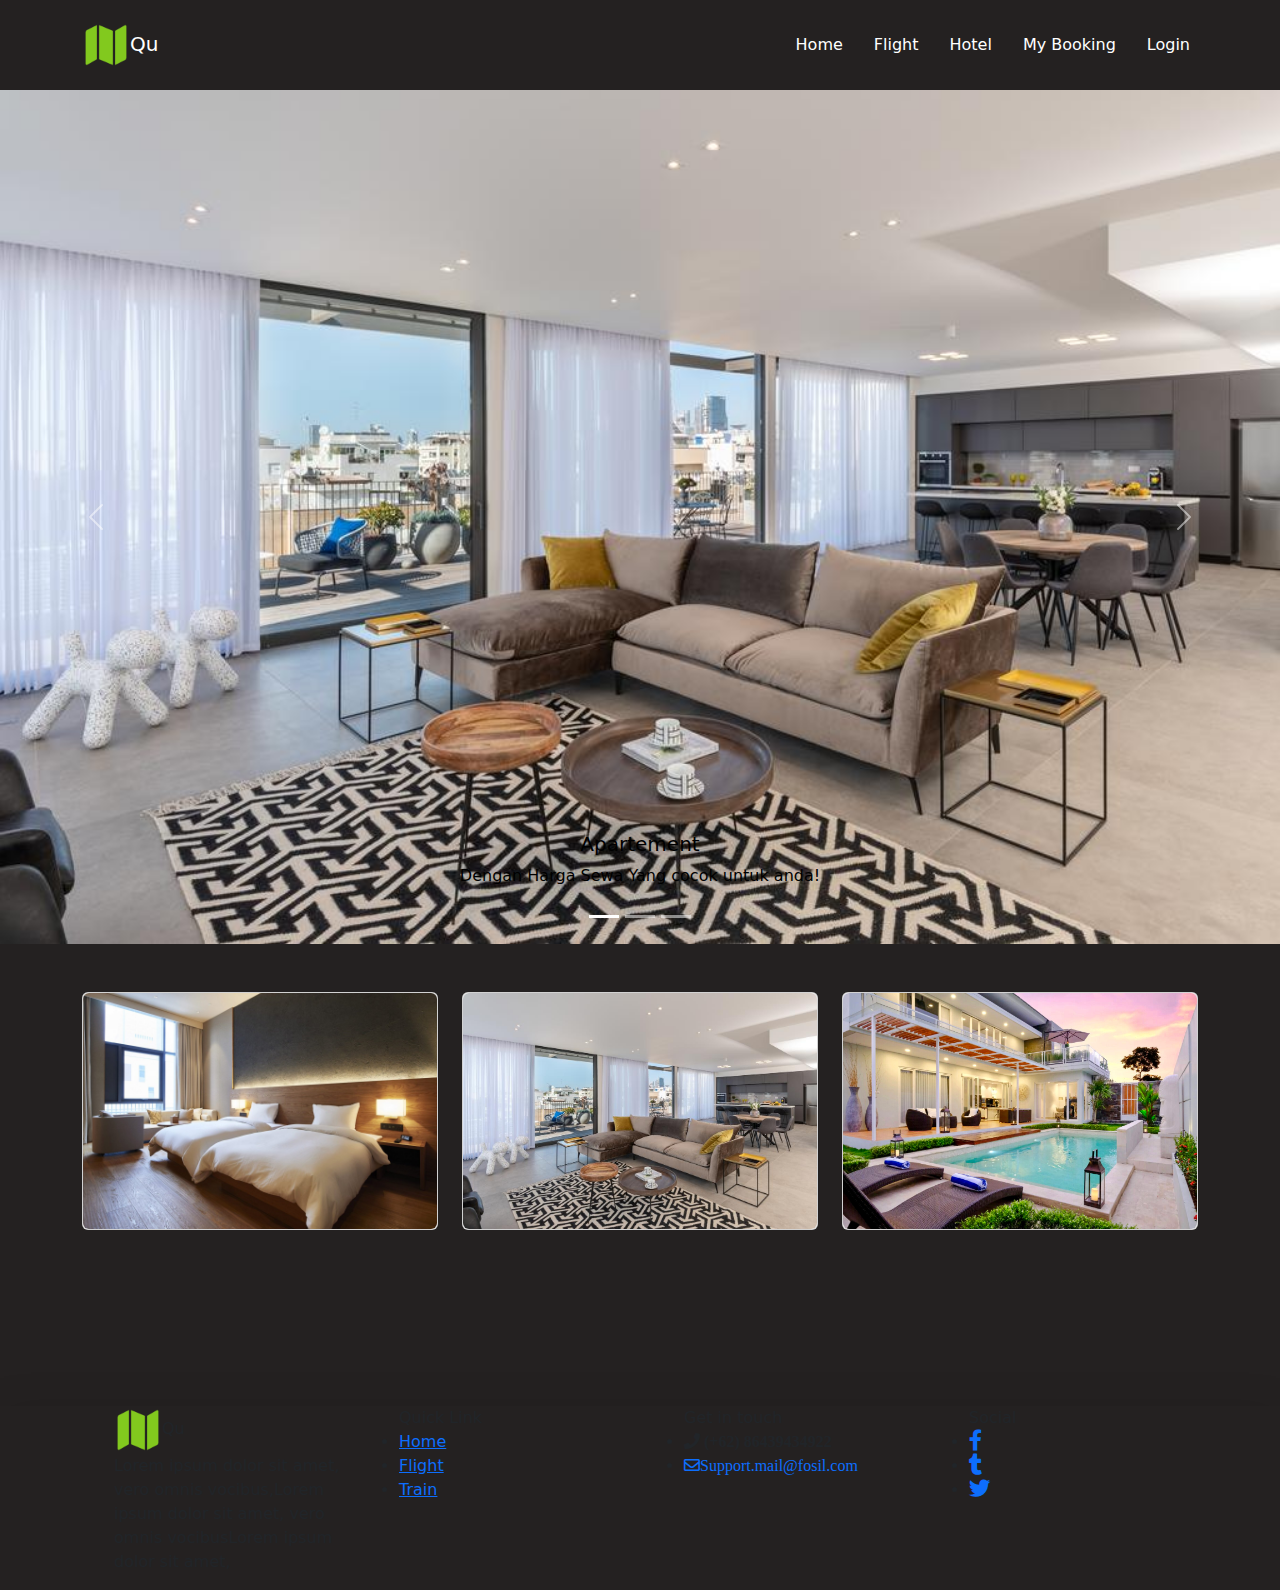
<file: index5.html>
<html lang="en">
  <head>
    <meta charset="utf-8">
    <meta charset="utf-8">
      <meta name="viewport" content="width=device-width, initial-scale=1.0">
      <link href="https://fonts.googleapis.com/icon?family=Material+Icons"rel="stylesheet">
      <link rel="shortcut icon" type="image/jpg" href="css/Img/9.png">
      <link rel="stylesheet" href="https://cdnjs.cloudflare.com/ajax/libs/font-awesome/5.15.3/css/all.min.css">
      <link href="https://cdn.jsdelivr.net/npm/bootstrap@5.0.0-beta3/dist/css/bootstrap.min.css" rel="stylesheet" integrity="sha384-eOJMYsd53ii+scO/bJGFsiCZc+5NDVN2yr8+0RDqr0Ql0h+rP48ckxlpbzKgwra6" crossorigin="anonymous">
      <link rel="stylesheet" type="text/css" href="css/style.css">
      <link rel="stylesheet" type="text/css" href="css/hstyle.css">
      <link rel="stylesheet" type="text/css" href="css/responsive.css">
      <title>Qu Ticket</title>
    
  </head>
  <body>
    <script src="https://cdn.jsdelivr.net/npm/bootstrap@5.0.0-beta3/dist/js/bootstrap.bundle.min.js" integrity="sha384-JEW9xMcG8R+pH31jmWH6WWP0WintQrMb4s7ZOdauHnUtxwoG2vI5DkLtS3qm9Ekf" crossorigin="anonymous"></script>
     
    <nav class="navbar navbar-expand-lg navbar-dark p-md-3">
        <div class="container">
         <a href="" class="navbar-brand"><img src="css/Img/16.ico" alt="">Qu</a>
         <button type="button" class="navbar-toggler" data-bs-target="#navbarNav" data-bs-toggle="collapse" aria-controls="navbarNav" aria-expanded="false" aria-label="Toggle navbar">
           <span class="navbar-toggler-icon"></span>
         </button>
         <div class="collapse navbar-collapse" id="navbarNav">
           <div class="mx-auto"></div>
           <ul class="navbar-nav">
              <li class="nav-item" id="up">
                <a href="index3.html" class="nav-link text-white">Home</a>
              </li>
              <li class="nav-item" id="up">
                <a href="Index2.html" class="nav-link text-white active">Flight</a>
              </li>
              <li class="nav-item" id="up">
                <a href="#" class="nav-link text-white">Hotel</a>
              </li>
              <li class="nav-item" id="up">
                <a href="index6.html" class="nav-link text-white">My Booking</a>
              </li>
              <li class="nav-item" id="up">
                <a href="index4.html" class="nav-link text-white">Login</a>
              </li>
              <li> <form>
                <div class="input-group l">
                <input type="text" class="form-control" placeholder="Discover new place" aria-label="Username" aria-describedby="basic-addon1">
                <button class="input-group-text" id="basic-addon1" type="submit"><i class="fas fa-map-marker-alt"></i></button>
                </div>
              </form></li>
          </ul>
        </div>
        </div>
      </nav>
      <div id="carouselExampleIndicators" class="carousel slide" data-bs-ride="carousel">
        <div class="carousel-indicators">
          <button type="button" data-bs-target="#carouselExampleIndicators" data-bs-slide-to="0" class="active" aria-current="true" aria-label="Slide 1"></button>
          <button type="button" data-bs-target="#carouselExampleIndicators" data-bs-slide-to="1" aria-label="Slide 2"></button>
          <button type="button" data-bs-target="#carouselExampleIndicators" data-bs-slide-to="2" aria-label="Slide 3"></button>
        </div>
        <div class="carousel-inner">
          <div class="carousel-item active">
            <a href="#">
            <img src="css/Img/29.jpg" class="d-block w-100" alt="...">
            </a>
            <div class="carousel-caption d-none d-md-block text-black">
              <h5>Apartement</h5>
              <p>Dengan Harga Sewa Yang cocok untuk anda!</p>
            </div>
          </div>
          <div class="carousel-item">
            <a href="#">
            <img src="css/Img/27.jpg" class="d-block w-100" alt="...">
            </a>
            <div class="carousel-caption d-none d-md-block text-black">
              <h5>Hotel</h5>
              <p>Dengan Harga Sewa Yang cocok untuk anda!</p>
            </div>
          </div>
          <div class="carousel-item">
            <a href="#">
            <img src="css/Img/28.jpg" class="d-block w-100" alt="...">
              </a>
              <div class="carousel-caption d-none d-md-block">
                <h5>Vila</h5>
                <p>Dengan Harga Sewa Yang cocok untuk anda!</p>
              </div>
          </div>

        </div>
        <button class="carousel-control-prev" type="button" data-bs-target="#carouselExampleIndicators" data-bs-slide="prev">
          <span class="carousel-control-prev-icon" aria-hidden="true"></span>
          <span class="visually-hidden">Previous</span>
        </button>
        <button class="carousel-control-next" type="button" data-bs-target="#carouselExampleIndicators" data-bs-slide="next">
          <span class="carousel-control-next-icon" aria-hidden="true"></span>
          <span class="visually-hidden">Next</span>
        </button>
      </div>


      <div class="container h mb-4 mt-5">
        <div class="row mb-2">
          <div class="col-md-4">
          <div class="text-white text-center">
              <div class="card mb-5">
                  <img src="css/Img/26.jpg" alt="" class="rounded">
              </div>
      </div>
      </div>
      <div class="col-md-4">
        <div class="text-white text-center">
            <div class="card mb-5">
                <img src="css/Img/29.jpg" alt="" class="rounded">
            </div>
    </div>
    </div>
    <div class="col-md-4">
        <div class="card mb-5">
            <img src="css/Img/28.jpg" alt="" class="rounded">
        </div>
      </div>
    </div>
        </div>


      <footer class="footer l shadow-lg">
        <div class="container">
        <div class="row">

        <div class="col">
            <ul class="Logo">
              <span><img src="css/Img/16.ico" alt="">Qu</span>     
              <p>Lorem ipsum dolor sit amet, vero omnis vocibus,Lorem ipsum dolor sit amet, vero omnis vocibusLorem ipsum dolor sit amet,</p>
             </ul>
        </div>
        <div class="col">
            <ul class="support">
                 <span>Quick Link</span>    
                 <li>
                     <a href="#">Home</a>
                  </li>
                       
                  <li>
                     <a href="index2.html">Flight</a>
                  </li>
                       
                  <li>
                    <a href="#">Train</a>
                  </li>

            </ul>
        </div>
        <div class="col">
            <ul class="support">
                 <span>Get in touch</span>    
                 <li>
                    <i class="fas fa-phone"> (+62) 86439434922</i>  
                  </li>
                       
                  <li>
                     <a href="#"><i class="far fa-envelope">Support.mail@fosil.com</i></a>
                  </li>
                       

            </ul>
        </div>
        
        <div class="col">
          <ul class="social">
                     <span>Social</span>    
                      <li>
                           <a href="https://www.facebook.com/home.php"><i class="fab fa-facebook-f fa-lg"></i></a>
                      </li>

                      <li>
                           <a href="https://www.tumblr.com/login"><i class="fab fa-tumblr fa-lg"></i></a>
                      </li>
                       
                      <li>
                          <a href="https://twitter.com/home"><i class="fab fa-twitter fa-lg"></i></a>
                     </li>  
            </ul>
       </div>
   </div> 
</div>
</footer>
    
  </body>
</html>
</file>
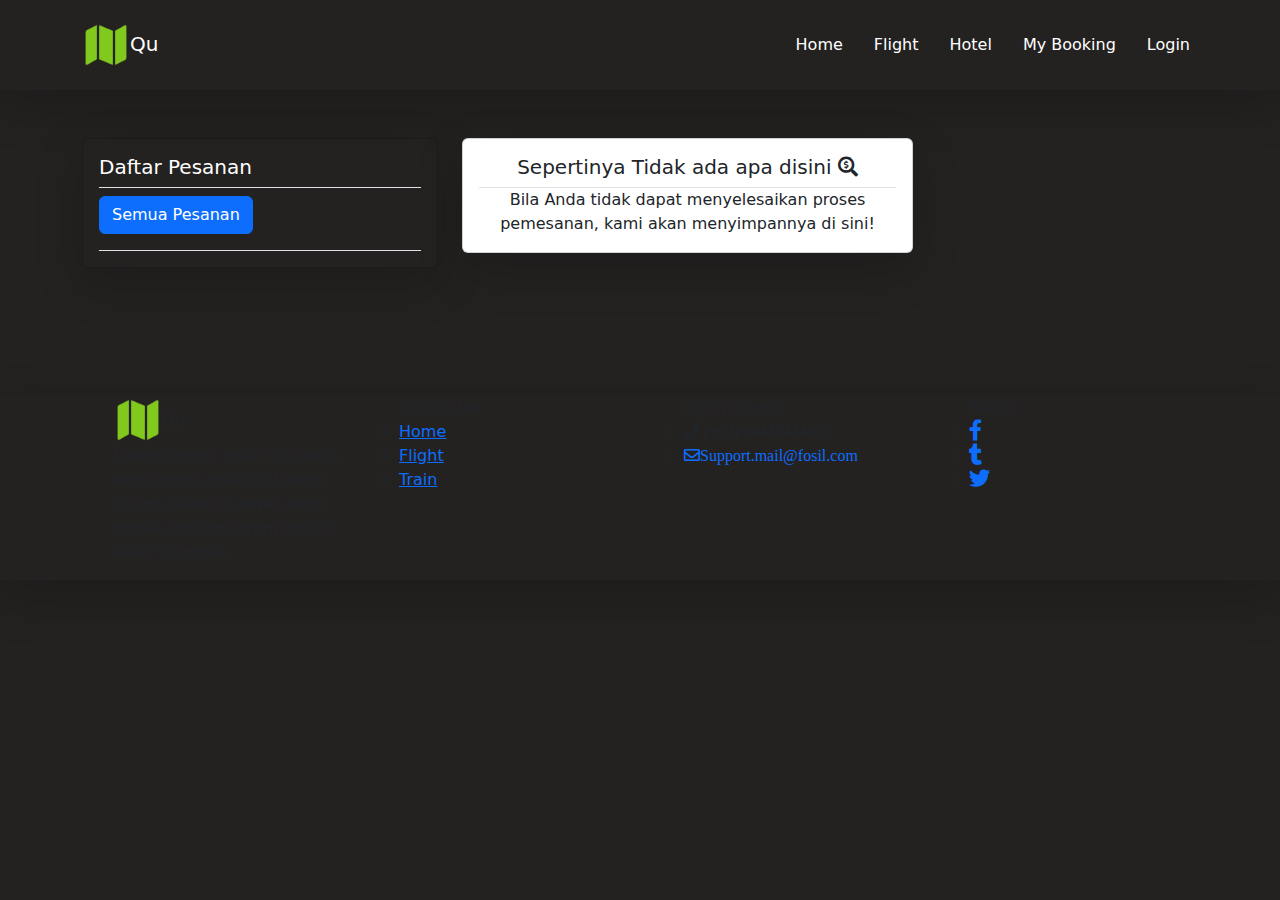
<file: index6.html>
<html lang="en">
  <head>
    <meta charset="utf-8">
    <meta charset="utf-8">
      <meta name="viewport" content="width=device-width, initial-scale=1.0">
      <link href="https://fonts.googleapis.com/icon?family=Material+Icons"rel="stylesheet">
      <link rel="shortcut icon" type="image/jpg" href="css/Img/9.png">
      <link rel="stylesheet" href="https://cdnjs.cloudflare.com/ajax/libs/font-awesome/5.15.3/css/all.min.css">
      <link href="https://cdn.jsdelivr.net/npm/bootstrap@5.0.0-beta3/dist/css/bootstrap.min.css" rel="stylesheet" integrity="sha384-eOJMYsd53ii+scO/bJGFsiCZc+5NDVN2yr8+0RDqr0Ql0h+rP48ckxlpbzKgwra6" crossorigin="anonymous">
      <link rel="stylesheet" type="text/css" href="css/style.css">
      <link rel="stylesheet" type="text/css" href="css/hstyle.css">
      <link rel="stylesheet" type="text/css" href="css/responsive.css">
      <title>Qu Ticket</title>
    
  </head>
  <body>
    <script src="https://cdn.jsdelivr.net/npm/bootstrap@5.0.0-beta3/dist/js/bootstrap.bundle.min.js" integrity="sha384-JEW9xMcG8R+pH31jmWH6WWP0WintQrMb4s7ZOdauHnUtxwoG2vI5DkLtS3qm9Ekf" crossorigin="anonymous"></script>
     
    <nav class="navbar shadow-lg navbar-expand-lg navbar-dark p-md-3">
        <div class="container">
         <a href="" class="navbar-brand"><img src="css/Img/16.ico" alt="">Qu</a>
         <button type="button" class="navbar-toggler" data-bs-target="#navbarNav" data-bs-toggle="collapse" aria-controls="navbarNav" aria-expanded="false" aria-label="Toggle navbar">
           <span class="navbar-toggler-icon"></span>
         </button>
         <div class="collapse navbar-collapse" id="navbarNav">
           <div class="mx-auto"></div>
           <ul class="navbar-nav">
              <li class="nav-item" id="up">
                <a href="index3.html" class="nav-link text-white">Home</a>
              </li>
              <li class="nav-item" id="up">
                <a href="Index2.html" class="nav-link text-white active">Flight</a>
              </li>
              <li class="nav-item" id="up">
                <a href="index5.html" class="nav-link text-white">Hotel</a>
              </li>
              <li class="nav-item" id="up">
                <a href="#" class="nav-link text-white">My Booking</a>
              </li>
              <li class="nav-item" id="up">
                <a href="index4.html" class="nav-link text-white">Login</a>
              </li>
              <li> <form>
                <div class="input-group l">
                <input type="text" class="form-control" placeholder="Discover new place" aria-label="Username" aria-describedby="basic-addon1">
                <button class="input-group-text" id="basic-addon1" type="submit"><i class="fas fa-map-marker-alt"></i></button>
                </div>
              </form></li>
          </ul>
        </div>
        </div>
      </nav>


      <div class="container mb-3 mt-5 align-items-center ">
        <div class="row">
          <div class="col-md-4">
            <div class="card shadow-lg bg-transparent">
                <div class="card-body">
                <div class="card-text text-white border-bottom">
                    <h5 class="card-title">
                        Daftar Pesanan
                    </h5>
               </div>
               <h6 class="card-text text-white pt-2 border-bottom pb-3">
                   <button type="button" class="btn btn-primary pr-5">Semua Pesanan</button>
                </h6>
            </div>
            </div>
          </div>
          <div class="col-md-5">
            <div class="card shadow-lg">
                <div class="card-body">
                    
                <div class="card-text text-center border-bottom">
                    <h5 class="card-title">Sepertinya Tidak ada apa disini <i class="fas fa-search-dollar"></i></h5>
               </div>
                <p class="card-text text-center">Bila Anda tidak dapat menyelesaikan proses pemesanan, kami akan menyimpannya di sini!</p>
            </div>
            </div>
          </div>
          <div class="col-md-4">
          </div>
        </div>
      </div>



      <footer class="footer l shadow-lg">
        <div class="container">
        <div class="row">

        <div class="col">
            <ul class="Logo">
              <span><img src="css/Img/16.ico" alt="">Qu</span>     
              <p>Lorem ipsum dolor sit amet, vero omnis vocibus,Lorem ipsum dolor sit amet, vero omnis vocibusLorem ipsum dolor sit amet,</p>
             </ul>
        </div>
        <div class="col">
            <ul class="support">
                 <span>Quick Link</span>    
                 <li>
                     <a href="#">Home</a>
                  </li>
                       
                  <li>
                     <a href="index2.html">Flight</a>
                  </li>
                       
                  <li>
                    <a href="#">Train</a>
                  </li>

            </ul>
        </div>
        <div class="col">
            <ul class="support">
                 <span>Get in touch</span>    
                 <li>
                    <i class="fas fa-phone"> (+62) 86439434922</i>  
                  </li>
                       
                  <li>
                     <a href="#"><i class="far fa-envelope">Support.mail@fosil.com</i></a>
                  </li>
                       

            </ul>
        </div>
        
        <div class="col">
          <ul class="social">
                     <span>Social</span>    
                      <li>
                           <a href="https://www.facebook.com/home.php"><i class="fab fa-facebook-f fa-lg"></i></a>
                      </li>

                      <li>
                           <a href="https://www.tumblr.com/login"><i class="fab fa-tumblr fa-lg"></i></a>
                      </li>
                       
                      <li>
                          <a href="https://twitter.com/home"><i class="fab fa-twitter fa-lg"></i></a>
                     </li>  
            </ul>
       </div>
   </div> 
</div>
</footer>
    
  </body>
</html>
</file>
<file: css/style.css>
body{
	
	background-repeat:no-repeat;
	background-size:cover;
	font-family:quicksand;
}
.nav-link{
	margin-left:15px;

}
.navbar-brand{
	margin-right: 23%;
}
.input-group{
	margin-left:123px;

}
.carousel-caption{
	color: black;
}
.carousel-inner > .item {
   height: 400px;
}
</file>
<file: css/responsive.css>
@media (max-width: 480px) {		
				.navbar-nav.up .nav-link{
					text-transform: capitalize;
				}
				.nav-link.log{
						margin: 0 0 0 0;
				
				}
				h2{
					color: black;
					opacity: 0.3;
					display: none;
				}
				.navbar-nav.down .nav-link{
					display: none;
				}
				footer{
					padding: 0 26% 18% 0;
					margin: 76% 0 0 0 ;
				}
				.lay.o{
					display: none;
				}

			}
			

		@media (min-width: 481px) and (max-width: 767px) {
			.navbar-nav.up .nav-link{
				text-transform: capitalize;
			
			}
			
			.nav-link.log{
					margin: 0 0 0 0;
			
			}
			h2{
				color: white;
				opacity: 0.3;
				display: none;
			}
			.navbar-nav.down .nav-link{
				display: none;
				
			}	
			
			footer{
				display: none;
			}
			.input-group.u{
				display: none;
			}
			.lay.o{
				display: none;
			}	
		}
		

		@media (min-width: 768px) and (max-width: 1024px){
			.navbar-nav.up .nav-link{
				margin: 0 10px 0 15px;
				text-transform: capitalize;
		
			}
			
			.navbar-brand{
				margin: 0 0 0 15px;
			
			}
			.nav-link.log{
					margin: 0 0 0 1%;
			
			}
			h2{
				color: white;
				opacity: 0.3;
				display: none;
			}
			.navbar-nav.down .nav-link{
				display: none;
			}
			footer{
				display:none;
			}
			.rounded{
				width: 100%;
			}
			.input-group.l{
				display: none;
			}
			.lay.l{
				display: none;
			}
			
		}

		@media (min-width: 1025px) and (max-width: 1280px){
			
			
			.navbar-nav.up .nav-link.book{
				display: none;
				}
			
			
			.nav-link.log{
					margin: 0 0 0 100%;
				
			}
			h2{
				color: black;
				opacity: 0.3;
			}
			.rounded{
				width: 100%;
			}
			footer{
				margin: 10% 0 0 0 ;
			}
			.input-group.l{
				display: none;
			}
			.lay.l{
				display:none;
			}
		}
		
		
		

		@media (min-width: 1281px) and (max-width: 1366px){
			
			
			.navbar-nav.up .nav-link.book{
				display: none;
				}
			
			
			.nav-link.log{
					margin: 0 0 0 100%;
				
			}
			h2{
				color: black;
				opacity: 0.3;
			}
			footer{
				margin: 10% 0 0 0 ;
			}
			.input-group.l{
				display: none;
			}
			.lay.l{
				display:none;
			}
		}
</file>
<file: css/hstyle.css>
@import"https://cdn.jsdelivr.net/npm/bootstrap@5.0.0-alpha1/dist/css/bootstrap.min.css";
body{
    background-color:rgb(36, 33, 33);
}
.container.mb-5{
    border-bottom:2px solid whitesmoke;
}
.card.o{

    border:none;
    outline:none;
    background-color: #fff;
    border-radius: 20px;
    transition: transform 0.3s;
    margin: 0 0 17px 0;
}

.card.o:hover{
    transform: translateY(-15px);
    transition: transform 0.3s;
}

.text1{
    font-size: 13px;
    color: #3a3a3ae5;
}
.info{
    line-height: 17px;
}
.star{
    color:#ce8e16
}

.apart{
    background-color: rgb(13, 180, 192);
}
.villa{
    background-color: rgb(13, 180, 192);
}
.apart:hover, .villa:hover{
    opacity: 0.8;
}
.cursor.i{
    cursor:pointer;
    border-bottom-left-radius: 20px;
    border-bottom-right-radius: 20px;
}
.banner-image{
    background-image: url(Img/22.jpg);
    background-size: cover;
    text-shadow: 2px 2px #6e6969
}
.lay{
    float: left;
    margin: 0 0 17px 0;
}
</file>
